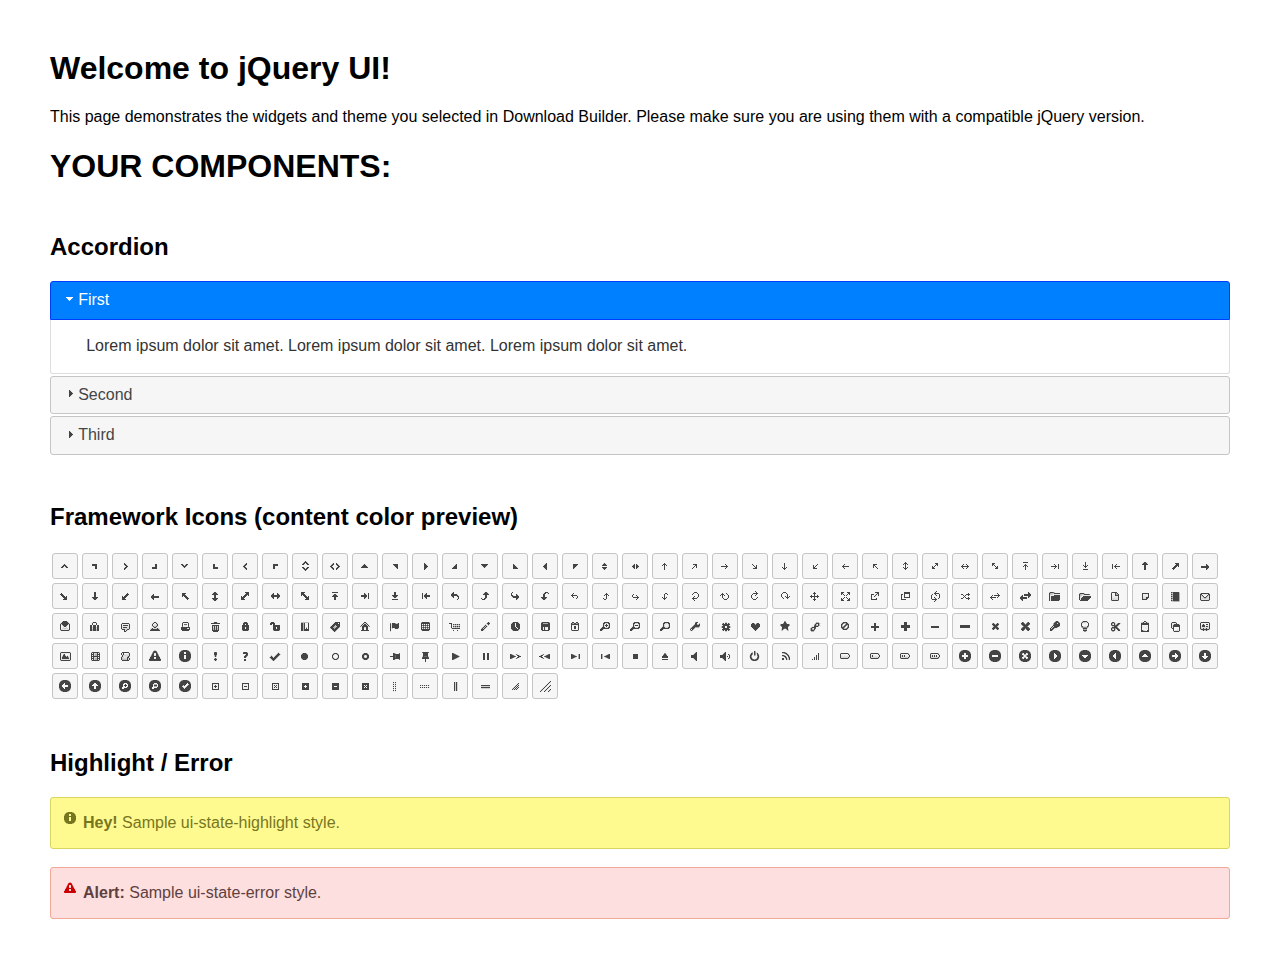
<file: jquery-ui-1.12.1.custom/index.html>
<!doctype html>
<html lang="us">
<head>
	<meta charset="utf-8">
	<title>jQuery UI Example Page</title>
	<link href="jquery-ui.css" rel="stylesheet">
	<style>
	body{
		font-family: "Trebuchet MS", sans-serif;
		margin: 50px;
	}
	.demoHeaders {
		margin-top: 2em;
	}
	#dialog-link {
		padding: .4em 1em .4em 20px;
		text-decoration: none;
		position: relative;
	}
	#dialog-link span.ui-icon {
		margin: 0 5px 0 0;
		position: absolute;
		left: .2em;
		top: 50%;
		margin-top: -8px;
	}
	#icons {
		margin: 0;
		padding: 0;
	}
	#icons li {
		margin: 2px;
		position: relative;
		padding: 4px 0;
		cursor: pointer;
		float: left;
		list-style: none;
	}
	#icons span.ui-icon {
		float: left;
		margin: 0 4px;
	}
	.fakewindowcontain .ui-widget-overlay {
		position: absolute;
	}
	select {
		width: 200px;
	}
	</style>
</head>
<body>

<h1>Welcome to jQuery UI!</h1>

<div class="ui-widget">
	<p>This page demonstrates the widgets and theme you selected in Download Builder. Please make sure you are using them with a compatible jQuery version.</p>
</div>

<h1>YOUR COMPONENTS:</h1>


<!-- Accordion -->
<h2 class="demoHeaders">Accordion</h2>
<div id="accordion">
	<h3>First</h3>
	<div>Lorem ipsum dolor sit amet. Lorem ipsum dolor sit amet. Lorem ipsum dolor sit amet.</div>
	<h3>Second</h3>
	<div>Phasellus mattis tincidunt nibh.</div>
	<h3>Third</h3>
	<div>Nam dui erat, auctor a, dignissim quis.</div>
</div>















<h2 class="demoHeaders">Framework Icons (content color preview)</h2>
<ul id="icons" class="ui-widget ui-helper-clearfix">
	<li class="ui-state-default ui-corner-all" title=".ui-icon-caret-1-n"><span class="ui-icon ui-icon-caret-1-n"></span></li>
	<li class="ui-state-default ui-corner-all" title=".ui-icon-caret-1-ne"><span class="ui-icon ui-icon-caret-1-ne"></span></li>
	<li class="ui-state-default ui-corner-all" title=".ui-icon-caret-1-e"><span class="ui-icon ui-icon-caret-1-e"></span></li>
	<li class="ui-state-default ui-corner-all" title=".ui-icon-caret-1-se"><span class="ui-icon ui-icon-caret-1-se"></span></li>
	<li class="ui-state-default ui-corner-all" title=".ui-icon-caret-1-s"><span class="ui-icon ui-icon-caret-1-s"></span></li>
	<li class="ui-state-default ui-corner-all" title=".ui-icon-caret-1-sw"><span class="ui-icon ui-icon-caret-1-sw"></span></li>
	<li class="ui-state-default ui-corner-all" title=".ui-icon-caret-1-w"><span class="ui-icon ui-icon-caret-1-w"></span></li>
	<li class="ui-state-default ui-corner-all" title=".ui-icon-caret-1-nw"><span class="ui-icon ui-icon-caret-1-nw"></span></li>
	<li class="ui-state-default ui-corner-all" title=".ui-icon-caret-2-n-s"><span class="ui-icon ui-icon-caret-2-n-s"></span></li>
	<li class="ui-state-default ui-corner-all" title=".ui-icon-caret-2-e-w"><span class="ui-icon ui-icon-caret-2-e-w"></span></li>
	<li class="ui-state-default ui-corner-all" title=".ui-icon-triangle-1-n"><span class="ui-icon ui-icon-triangle-1-n"></span></li>
	<li class="ui-state-default ui-corner-all" title=".ui-icon-triangle-1-ne"><span class="ui-icon ui-icon-triangle-1-ne"></span></li>
	<li class="ui-state-default ui-corner-all" title=".ui-icon-triangle-1-e"><span class="ui-icon ui-icon-triangle-1-e"></span></li>
	<li class="ui-state-default ui-corner-all" title=".ui-icon-triangle-1-se"><span class="ui-icon ui-icon-triangle-1-se"></span></li>
	<li class="ui-state-default ui-corner-all" title=".ui-icon-triangle-1-s"><span class="ui-icon ui-icon-triangle-1-s"></span></li>
	<li class="ui-state-default ui-corner-all" title=".ui-icon-triangle-1-sw"><span class="ui-icon ui-icon-triangle-1-sw"></span></li>
	<li class="ui-state-default ui-corner-all" title=".ui-icon-triangle-1-w"><span class="ui-icon ui-icon-triangle-1-w"></span></li>
	<li class="ui-state-default ui-corner-all" title=".ui-icon-triangle-1-nw"><span class="ui-icon ui-icon-triangle-1-nw"></span></li>
	<li class="ui-state-default ui-corner-all" title=".ui-icon-triangle-2-n-s"><span class="ui-icon ui-icon-triangle-2-n-s"></span></li>
	<li class="ui-state-default ui-corner-all" title=".ui-icon-triangle-2-e-w"><span class="ui-icon ui-icon-triangle-2-e-w"></span></li>
	<li class="ui-state-default ui-corner-all" title=".ui-icon-arrow-1-n"><span class="ui-icon ui-icon-arrow-1-n"></span></li>
	<li class="ui-state-default ui-corner-all" title=".ui-icon-arrow-1-ne"><span class="ui-icon ui-icon-arrow-1-ne"></span></li>
	<li class="ui-state-default ui-corner-all" title=".ui-icon-arrow-1-e"><span class="ui-icon ui-icon-arrow-1-e"></span></li>
	<li class="ui-state-default ui-corner-all" title=".ui-icon-arrow-1-se"><span class="ui-icon ui-icon-arrow-1-se"></span></li>
	<li class="ui-state-default ui-corner-all" title=".ui-icon-arrow-1-s"><span class="ui-icon ui-icon-arrow-1-s"></span></li>
	<li class="ui-state-default ui-corner-all" title=".ui-icon-arrow-1-sw"><span class="ui-icon ui-icon-arrow-1-sw"></span></li>
	<li class="ui-state-default ui-corner-all" title=".ui-icon-arrow-1-w"><span class="ui-icon ui-icon-arrow-1-w"></span></li>
	<li class="ui-state-default ui-corner-all" title=".ui-icon-arrow-1-nw"><span class="ui-icon ui-icon-arrow-1-nw"></span></li>
	<li class="ui-state-default ui-corner-all" title=".ui-icon-arrow-2-n-s"><span class="ui-icon ui-icon-arrow-2-n-s"></span></li>
	<li class="ui-state-default ui-corner-all" title=".ui-icon-arrow-2-ne-sw"><span class="ui-icon ui-icon-arrow-2-ne-sw"></span></li>
	<li class="ui-state-default ui-corner-all" title=".ui-icon-arrow-2-e-w"><span class="ui-icon ui-icon-arrow-2-e-w"></span></li>
	<li class="ui-state-default ui-corner-all" title=".ui-icon-arrow-2-se-nw"><span class="ui-icon ui-icon-arrow-2-se-nw"></span></li>
	<li class="ui-state-default ui-corner-all" title=".ui-icon-arrowstop-1-n"><span class="ui-icon ui-icon-arrowstop-1-n"></span></li>
	<li class="ui-state-default ui-corner-all" title=".ui-icon-arrowstop-1-e"><span class="ui-icon ui-icon-arrowstop-1-e"></span></li>
	<li class="ui-state-default ui-corner-all" title=".ui-icon-arrowstop-1-s"><span class="ui-icon ui-icon-arrowstop-1-s"></span></li>
	<li class="ui-state-default ui-corner-all" title=".ui-icon-arrowstop-1-w"><span class="ui-icon ui-icon-arrowstop-1-w"></span></li>
	<li class="ui-state-default ui-corner-all" title=".ui-icon-arrowthick-1-n"><span class="ui-icon ui-icon-arrowthick-1-n"></span></li>
	<li class="ui-state-default ui-corner-all" title=".ui-icon-arrowthick-1-ne"><span class="ui-icon ui-icon-arrowthick-1-ne"></span></li>
	<li class="ui-state-default ui-corner-all" title=".ui-icon-arrowthick-1-e"><span class="ui-icon ui-icon-arrowthick-1-e"></span></li>
	<li class="ui-state-default ui-corner-all" title=".ui-icon-arrowthick-1-se"><span class="ui-icon ui-icon-arrowthick-1-se"></span></li>
	<li class="ui-state-default ui-corner-all" title=".ui-icon-arrowthick-1-s"><span class="ui-icon ui-icon-arrowthick-1-s"></span></li>
	<li class="ui-state-default ui-corner-all" title=".ui-icon-arrowthick-1-sw"><span class="ui-icon ui-icon-arrowthick-1-sw"></span></li>
	<li class="ui-state-default ui-corner-all" title=".ui-icon-arrowthick-1-w"><span class="ui-icon ui-icon-arrowthick-1-w"></span></li>
	<li class="ui-state-default ui-corner-all" title=".ui-icon-arrowthick-1-nw"><span class="ui-icon ui-icon-arrowthick-1-nw"></span></li>
	<li class="ui-state-default ui-corner-all" title=".ui-icon-arrowthick-2-n-s"><span class="ui-icon ui-icon-arrowthick-2-n-s"></span></li>
	<li class="ui-state-default ui-corner-all" title=".ui-icon-arrowthick-2-ne-sw"><span class="ui-icon ui-icon-arrowthick-2-ne-sw"></span></li>
	<li class="ui-state-default ui-corner-all" title=".ui-icon-arrowthick-2-e-w"><span class="ui-icon ui-icon-arrowthick-2-e-w"></span></li>
	<li class="ui-state-default ui-corner-all" title=".ui-icon-arrowthick-2-se-nw"><span class="ui-icon ui-icon-arrowthick-2-se-nw"></span></li>
	<li class="ui-state-default ui-corner-all" title=".ui-icon-arrowthickstop-1-n"><span class="ui-icon ui-icon-arrowthickstop-1-n"></span></li>
	<li class="ui-state-default ui-corner-all" title=".ui-icon-arrowthickstop-1-e"><span class="ui-icon ui-icon-arrowthickstop-1-e"></span></li>
	<li class="ui-state-default ui-corner-all" title=".ui-icon-arrowthickstop-1-s"><span class="ui-icon ui-icon-arrowthickstop-1-s"></span></li>
	<li class="ui-state-default ui-corner-all" title=".ui-icon-arrowthickstop-1-w"><span class="ui-icon ui-icon-arrowthickstop-1-w"></span></li>
	<li class="ui-state-default ui-corner-all" title=".ui-icon-arrowreturnthick-1-w"><span class="ui-icon ui-icon-arrowreturnthick-1-w"></span></li>
	<li class="ui-state-default ui-corner-all" title=".ui-icon-arrowreturnthick-1-n"><span class="ui-icon ui-icon-arrowreturnthick-1-n"></span></li>
	<li class="ui-state-default ui-corner-all" title=".ui-icon-arrowreturnthick-1-e"><span class="ui-icon ui-icon-arrowreturnthick-1-e"></span></li>
	<li class="ui-state-default ui-corner-all" title=".ui-icon-arrowreturnthick-1-s"><span class="ui-icon ui-icon-arrowreturnthick-1-s"></span></li>
	<li class="ui-state-default ui-corner-all" title=".ui-icon-arrowreturn-1-w"><span class="ui-icon ui-icon-arrowreturn-1-w"></span></li>
	<li class="ui-state-default ui-corner-all" title=".ui-icon-arrowreturn-1-n"><span class="ui-icon ui-icon-arrowreturn-1-n"></span></li>
	<li class="ui-state-default ui-corner-all" title=".ui-icon-arrowreturn-1-e"><span class="ui-icon ui-icon-arrowreturn-1-e"></span></li>
	<li class="ui-state-default ui-corner-all" title=".ui-icon-arrowreturn-1-s"><span class="ui-icon ui-icon-arrowreturn-1-s"></span></li>
	<li class="ui-state-default ui-corner-all" title=".ui-icon-arrowrefresh-1-w"><span class="ui-icon ui-icon-arrowrefresh-1-w"></span></li>
	<li class="ui-state-default ui-corner-all" title=".ui-icon-arrowrefresh-1-n"><span class="ui-icon ui-icon-arrowrefresh-1-n"></span></li>
	<li class="ui-state-default ui-corner-all" title=".ui-icon-arrowrefresh-1-e"><span class="ui-icon ui-icon-arrowrefresh-1-e"></span></li>
	<li class="ui-state-default ui-corner-all" title=".ui-icon-arrowrefresh-1-s"><span class="ui-icon ui-icon-arrowrefresh-1-s"></span></li>
	<li class="ui-state-default ui-corner-all" title=".ui-icon-arrow-4"><span class="ui-icon ui-icon-arrow-4"></span></li>
	<li class="ui-state-default ui-corner-all" title=".ui-icon-arrow-4-diag"><span class="ui-icon ui-icon-arrow-4-diag"></span></li>
	<li class="ui-state-default ui-corner-all" title=".ui-icon-extlink"><span class="ui-icon ui-icon-extlink"></span></li>
	<li class="ui-state-default ui-corner-all" title=".ui-icon-newwin"><span class="ui-icon ui-icon-newwin"></span></li>
	<li class="ui-state-default ui-corner-all" title=".ui-icon-refresh"><span class="ui-icon ui-icon-refresh"></span></li>
	<li class="ui-state-default ui-corner-all" title=".ui-icon-shuffle"><span class="ui-icon ui-icon-shuffle"></span></li>
	<li class="ui-state-default ui-corner-all" title=".ui-icon-transfer-e-w"><span class="ui-icon ui-icon-transfer-e-w"></span></li>
	<li class="ui-state-default ui-corner-all" title=".ui-icon-transferthick-e-w"><span class="ui-icon ui-icon-transferthick-e-w"></span></li>
	<li class="ui-state-default ui-corner-all" title=".ui-icon-folder-collapsed"><span class="ui-icon ui-icon-folder-collapsed"></span></li>
	<li class="ui-state-default ui-corner-all" title=".ui-icon-folder-open"><span class="ui-icon ui-icon-folder-open"></span></li>
	<li class="ui-state-default ui-corner-all" title=".ui-icon-document"><span class="ui-icon ui-icon-document"></span></li>
	<li class="ui-state-default ui-corner-all" title=".ui-icon-document-b"><span class="ui-icon ui-icon-document-b"></span></li>
	<li class="ui-state-default ui-corner-all" title=".ui-icon-note"><span class="ui-icon ui-icon-note"></span></li>
	<li class="ui-state-default ui-corner-all" title=".ui-icon-mail-closed"><span class="ui-icon ui-icon-mail-closed"></span></li>
	<li class="ui-state-default ui-corner-all" title=".ui-icon-mail-open"><span class="ui-icon ui-icon-mail-open"></span></li>
	<li class="ui-state-default ui-corner-all" title=".ui-icon-suitcase"><span class="ui-icon ui-icon-suitcase"></span></li>
	<li class="ui-state-default ui-corner-all" title=".ui-icon-comment"><span class="ui-icon ui-icon-comment"></span></li>
	<li class="ui-state-default ui-corner-all" title=".ui-icon-person"><span class="ui-icon ui-icon-person"></span></li>
	<li class="ui-state-default ui-corner-all" title=".ui-icon-print"><span class="ui-icon ui-icon-print"></span></li>
	<li class="ui-state-default ui-corner-all" title=".ui-icon-trash"><span class="ui-icon ui-icon-trash"></span></li>
	<li class="ui-state-default ui-corner-all" title=".ui-icon-locked"><span class="ui-icon ui-icon-locked"></span></li>
	<li class="ui-state-default ui-corner-all" title=".ui-icon-unlocked"><span class="ui-icon ui-icon-unlocked"></span></li>
	<li class="ui-state-default ui-corner-all" title=".ui-icon-bookmark"><span class="ui-icon ui-icon-bookmark"></span></li>
	<li class="ui-state-default ui-corner-all" title=".ui-icon-tag"><span class="ui-icon ui-icon-tag"></span></li>
	<li class="ui-state-default ui-corner-all" title=".ui-icon-home"><span class="ui-icon ui-icon-home"></span></li>
	<li class="ui-state-default ui-corner-all" title=".ui-icon-flag"><span class="ui-icon ui-icon-flag"></span></li>
	<li class="ui-state-default ui-corner-all" title=".ui-icon-calculator"><span class="ui-icon ui-icon-calculator"></span></li>
	<li class="ui-state-default ui-corner-all" title=".ui-icon-cart"><span class="ui-icon ui-icon-cart"></span></li>
	<li class="ui-state-default ui-corner-all" title=".ui-icon-pencil"><span class="ui-icon ui-icon-pencil"></span></li>
	<li class="ui-state-default ui-corner-all" title=".ui-icon-clock"><span class="ui-icon ui-icon-clock"></span></li>
	<li class="ui-state-default ui-corner-all" title=".ui-icon-disk"><span class="ui-icon ui-icon-disk"></span></li>
	<li class="ui-state-default ui-corner-all" title=".ui-icon-calendar"><span class="ui-icon ui-icon-calendar"></span></li>
	<li class="ui-state-default ui-corner-all" title=".ui-icon-zoomin"><span class="ui-icon ui-icon-zoomin"></span></li>
	<li class="ui-state-default ui-corner-all" title=".ui-icon-zoomout"><span class="ui-icon ui-icon-zoomout"></span></li>
	<li class="ui-state-default ui-corner-all" title=".ui-icon-search"><span class="ui-icon ui-icon-search"></span></li>
	<li class="ui-state-default ui-corner-all" title=".ui-icon-wrench"><span class="ui-icon ui-icon-wrench"></span></li>
	<li class="ui-state-default ui-corner-all" title=".ui-icon-gear"><span class="ui-icon ui-icon-gear"></span></li>
	<li class="ui-state-default ui-corner-all" title=".ui-icon-heart"><span class="ui-icon ui-icon-heart"></span></li>
	<li class="ui-state-default ui-corner-all" title=".ui-icon-star"><span class="ui-icon ui-icon-star"></span></li>
	<li class="ui-state-default ui-corner-all" title=".ui-icon-link"><span class="ui-icon ui-icon-link"></span></li>
	<li class="ui-state-default ui-corner-all" title=".ui-icon-cancel"><span class="ui-icon ui-icon-cancel"></span></li>
	<li class="ui-state-default ui-corner-all" title=".ui-icon-plus"><span class="ui-icon ui-icon-plus"></span></li>
	<li class="ui-state-default ui-corner-all" title=".ui-icon-plusthick"><span class="ui-icon ui-icon-plusthick"></span></li>
	<li class="ui-state-default ui-corner-all" title=".ui-icon-minus"><span class="ui-icon ui-icon-minus"></span></li>
	<li class="ui-state-default ui-corner-all" title=".ui-icon-minusthick"><span class="ui-icon ui-icon-minusthick"></span></li>
	<li class="ui-state-default ui-corner-all" title=".ui-icon-close"><span class="ui-icon ui-icon-close"></span></li>
	<li class="ui-state-default ui-corner-all" title=".ui-icon-closethick"><span class="ui-icon ui-icon-closethick"></span></li>
	<li class="ui-state-default ui-corner-all" title=".ui-icon-key"><span class="ui-icon ui-icon-key"></span></li>
	<li class="ui-state-default ui-corner-all" title=".ui-icon-lightbulb"><span class="ui-icon ui-icon-lightbulb"></span></li>
	<li class="ui-state-default ui-corner-all" title=".ui-icon-scissors"><span class="ui-icon ui-icon-scissors"></span></li>
	<li class="ui-state-default ui-corner-all" title=".ui-icon-clipboard"><span class="ui-icon ui-icon-clipboard"></span></li>
	<li class="ui-state-default ui-corner-all" title=".ui-icon-copy"><span class="ui-icon ui-icon-copy"></span></li>
	<li class="ui-state-default ui-corner-all" title=".ui-icon-contact"><span class="ui-icon ui-icon-contact"></span></li>
	<li class="ui-state-default ui-corner-all" title=".ui-icon-image"><span class="ui-icon ui-icon-image"></span></li>
	<li class="ui-state-default ui-corner-all" title=".ui-icon-video"><span class="ui-icon ui-icon-video"></span></li>
	<li class="ui-state-default ui-corner-all" title=".ui-icon-script"><span class="ui-icon ui-icon-script"></span></li>
	<li class="ui-state-default ui-corner-all" title=".ui-icon-alert"><span class="ui-icon ui-icon-alert"></span></li>
	<li class="ui-state-default ui-corner-all" title=".ui-icon-info"><span class="ui-icon ui-icon-info"></span></li>
	<li class="ui-state-default ui-corner-all" title=".ui-icon-notice"><span class="ui-icon ui-icon-notice"></span></li>
	<li class="ui-state-default ui-corner-all" title=".ui-icon-help"><span class="ui-icon ui-icon-help"></span></li>
	<li class="ui-state-default ui-corner-all" title=".ui-icon-check"><span class="ui-icon ui-icon-check"></span></li>
	<li class="ui-state-default ui-corner-all" title=".ui-icon-bullet"><span class="ui-icon ui-icon-bullet"></span></li>
	<li class="ui-state-default ui-corner-all" title=".ui-icon-radio-off"><span class="ui-icon ui-icon-radio-off"></span></li>
	<li class="ui-state-default ui-corner-all" title=".ui-icon-radio-on"><span class="ui-icon ui-icon-radio-on"></span></li>
	<li class="ui-state-default ui-corner-all" title=".ui-icon-pin-w"><span class="ui-icon ui-icon-pin-w"></span></li>
	<li class="ui-state-default ui-corner-all" title=".ui-icon-pin-s"><span class="ui-icon ui-icon-pin-s"></span></li>
	<li class="ui-state-default ui-corner-all" title=".ui-icon-play"><span class="ui-icon ui-icon-play"></span></li>
	<li class="ui-state-default ui-corner-all" title=".ui-icon-pause"><span class="ui-icon ui-icon-pause"></span></li>
	<li class="ui-state-default ui-corner-all" title=".ui-icon-seek-next"><span class="ui-icon ui-icon-seek-next"></span></li>
	<li class="ui-state-default ui-corner-all" title=".ui-icon-seek-prev"><span class="ui-icon ui-icon-seek-prev"></span></li>
	<li class="ui-state-default ui-corner-all" title=".ui-icon-seek-end"><span class="ui-icon ui-icon-seek-end"></span></li>
	<li class="ui-state-default ui-corner-all" title=".ui-icon-seek-first"><span class="ui-icon ui-icon-seek-first"></span></li>
	<li class="ui-state-default ui-corner-all" title=".ui-icon-stop"><span class="ui-icon ui-icon-stop"></span></li>
	<li class="ui-state-default ui-corner-all" title=".ui-icon-eject"><span class="ui-icon ui-icon-eject"></span></li>
	<li class="ui-state-default ui-corner-all" title=".ui-icon-volume-off"><span class="ui-icon ui-icon-volume-off"></span></li>
	<li class="ui-state-default ui-corner-all" title=".ui-icon-volume-on"><span class="ui-icon ui-icon-volume-on"></span></li>
	<li class="ui-state-default ui-corner-all" title=".ui-icon-power"><span class="ui-icon ui-icon-power"></span></li>
	<li class="ui-state-default ui-corner-all" title=".ui-icon-signal-diag"><span class="ui-icon ui-icon-signal-diag"></span></li>
	<li class="ui-state-default ui-corner-all" title=".ui-icon-signal"><span class="ui-icon ui-icon-signal"></span></li>
	<li class="ui-state-default ui-corner-all" title=".ui-icon-battery-0"><span class="ui-icon ui-icon-battery-0"></span></li>
	<li class="ui-state-default ui-corner-all" title=".ui-icon-battery-1"><span class="ui-icon ui-icon-battery-1"></span></li>
	<li class="ui-state-default ui-corner-all" title=".ui-icon-battery-2"><span class="ui-icon ui-icon-battery-2"></span></li>
	<li class="ui-state-default ui-corner-all" title=".ui-icon-battery-3"><span class="ui-icon ui-icon-battery-3"></span></li>
	<li class="ui-state-default ui-corner-all" title=".ui-icon-circle-plus"><span class="ui-icon ui-icon-circle-plus"></span></li>
	<li class="ui-state-default ui-corner-all" title=".ui-icon-circle-minus"><span class="ui-icon ui-icon-circle-minus"></span></li>
	<li class="ui-state-default ui-corner-all" title=".ui-icon-circle-close"><span class="ui-icon ui-icon-circle-close"></span></li>
	<li class="ui-state-default ui-corner-all" title=".ui-icon-circle-triangle-e"><span class="ui-icon ui-icon-circle-triangle-e"></span></li>
	<li class="ui-state-default ui-corner-all" title=".ui-icon-circle-triangle-s"><span class="ui-icon ui-icon-circle-triangle-s"></span></li>
	<li class="ui-state-default ui-corner-all" title=".ui-icon-circle-triangle-w"><span class="ui-icon ui-icon-circle-triangle-w"></span></li>
	<li class="ui-state-default ui-corner-all" title=".ui-icon-circle-triangle-n"><span class="ui-icon ui-icon-circle-triangle-n"></span></li>
	<li class="ui-state-default ui-corner-all" title=".ui-icon-circle-arrow-e"><span class="ui-icon ui-icon-circle-arrow-e"></span></li>
	<li class="ui-state-default ui-corner-all" title=".ui-icon-circle-arrow-s"><span class="ui-icon ui-icon-circle-arrow-s"></span></li>
	<li class="ui-state-default ui-corner-all" title=".ui-icon-circle-arrow-w"><span class="ui-icon ui-icon-circle-arrow-w"></span></li>
	<li class="ui-state-default ui-corner-all" title=".ui-icon-circle-arrow-n"><span class="ui-icon ui-icon-circle-arrow-n"></span></li>
	<li class="ui-state-default ui-corner-all" title=".ui-icon-circle-zoomin"><span class="ui-icon ui-icon-circle-zoomin"></span></li>
	<li class="ui-state-default ui-corner-all" title=".ui-icon-circle-zoomout"><span class="ui-icon ui-icon-circle-zoomout"></span></li>
	<li class="ui-state-default ui-corner-all" title=".ui-icon-circle-check"><span class="ui-icon ui-icon-circle-check"></span></li>
	<li class="ui-state-default ui-corner-all" title=".ui-icon-circlesmall-plus"><span class="ui-icon ui-icon-circlesmall-plus"></span></li>
	<li class="ui-state-default ui-corner-all" title=".ui-icon-circlesmall-minus"><span class="ui-icon ui-icon-circlesmall-minus"></span></li>
	<li class="ui-state-default ui-corner-all" title=".ui-icon-circlesmall-close"><span class="ui-icon ui-icon-circlesmall-close"></span></li>
	<li class="ui-state-default ui-corner-all" title=".ui-icon-squaresmall-plus"><span class="ui-icon ui-icon-squaresmall-plus"></span></li>
	<li class="ui-state-default ui-corner-all" title=".ui-icon-squaresmall-minus"><span class="ui-icon ui-icon-squaresmall-minus"></span></li>
	<li class="ui-state-default ui-corner-all" title=".ui-icon-squaresmall-close"><span class="ui-icon ui-icon-squaresmall-close"></span></li>
	<li class="ui-state-default ui-corner-all" title=".ui-icon-grip-dotted-vertical"><span class="ui-icon ui-icon-grip-dotted-vertical"></span></li>
	<li class="ui-state-default ui-corner-all" title=".ui-icon-grip-dotted-horizontal"><span class="ui-icon ui-icon-grip-dotted-horizontal"></span></li>
	<li class="ui-state-default ui-corner-all" title=".ui-icon-grip-solid-vertical"><span class="ui-icon ui-icon-grip-solid-vertical"></span></li>
	<li class="ui-state-default ui-corner-all" title=".ui-icon-grip-solid-horizontal"><span class="ui-icon ui-icon-grip-solid-horizontal"></span></li>
	<li class="ui-state-default ui-corner-all" title=".ui-icon-gripsmall-diagonal-se"><span class="ui-icon ui-icon-gripsmall-diagonal-se"></span></li>
	<li class="ui-state-default ui-corner-all" title=".ui-icon-grip-diagonal-se"><span class="ui-icon ui-icon-grip-diagonal-se"></span></li>
</ul>















<!-- Highlight / Error -->
<h2 class="demoHeaders">Highlight / Error</h2>
<div class="ui-widget">
	<div class="ui-state-highlight ui-corner-all" style="margin-top: 20px; padding: 0 .7em;">
		<p><span class="ui-icon ui-icon-info" style="float: left; margin-right: .3em;"></span>
		<strong>Hey!</strong> Sample ui-state-highlight style.</p>
	</div>
</div>
<br>
<div class="ui-widget">
	<div class="ui-state-error ui-corner-all" style="padding: 0 .7em;">
		<p><span class="ui-icon ui-icon-alert" style="float: left; margin-right: .3em;"></span>
		<strong>Alert:</strong> Sample ui-state-error style.</p>
	</div>
</div>

<script src="external/jquery/jquery.js"></script>
<script src="jquery-ui.js"></script>
<script>

$( "#accordion" ).accordion();




























// Hover states on the static widgets
$( "#dialog-link, #icons li" ).hover(
	function() {
		$( this ).addClass( "ui-state-hover" );
	},
	function() {
		$( this ).removeClass( "ui-state-hover" );
	}
);
</script>
</body>
</html>
</file>
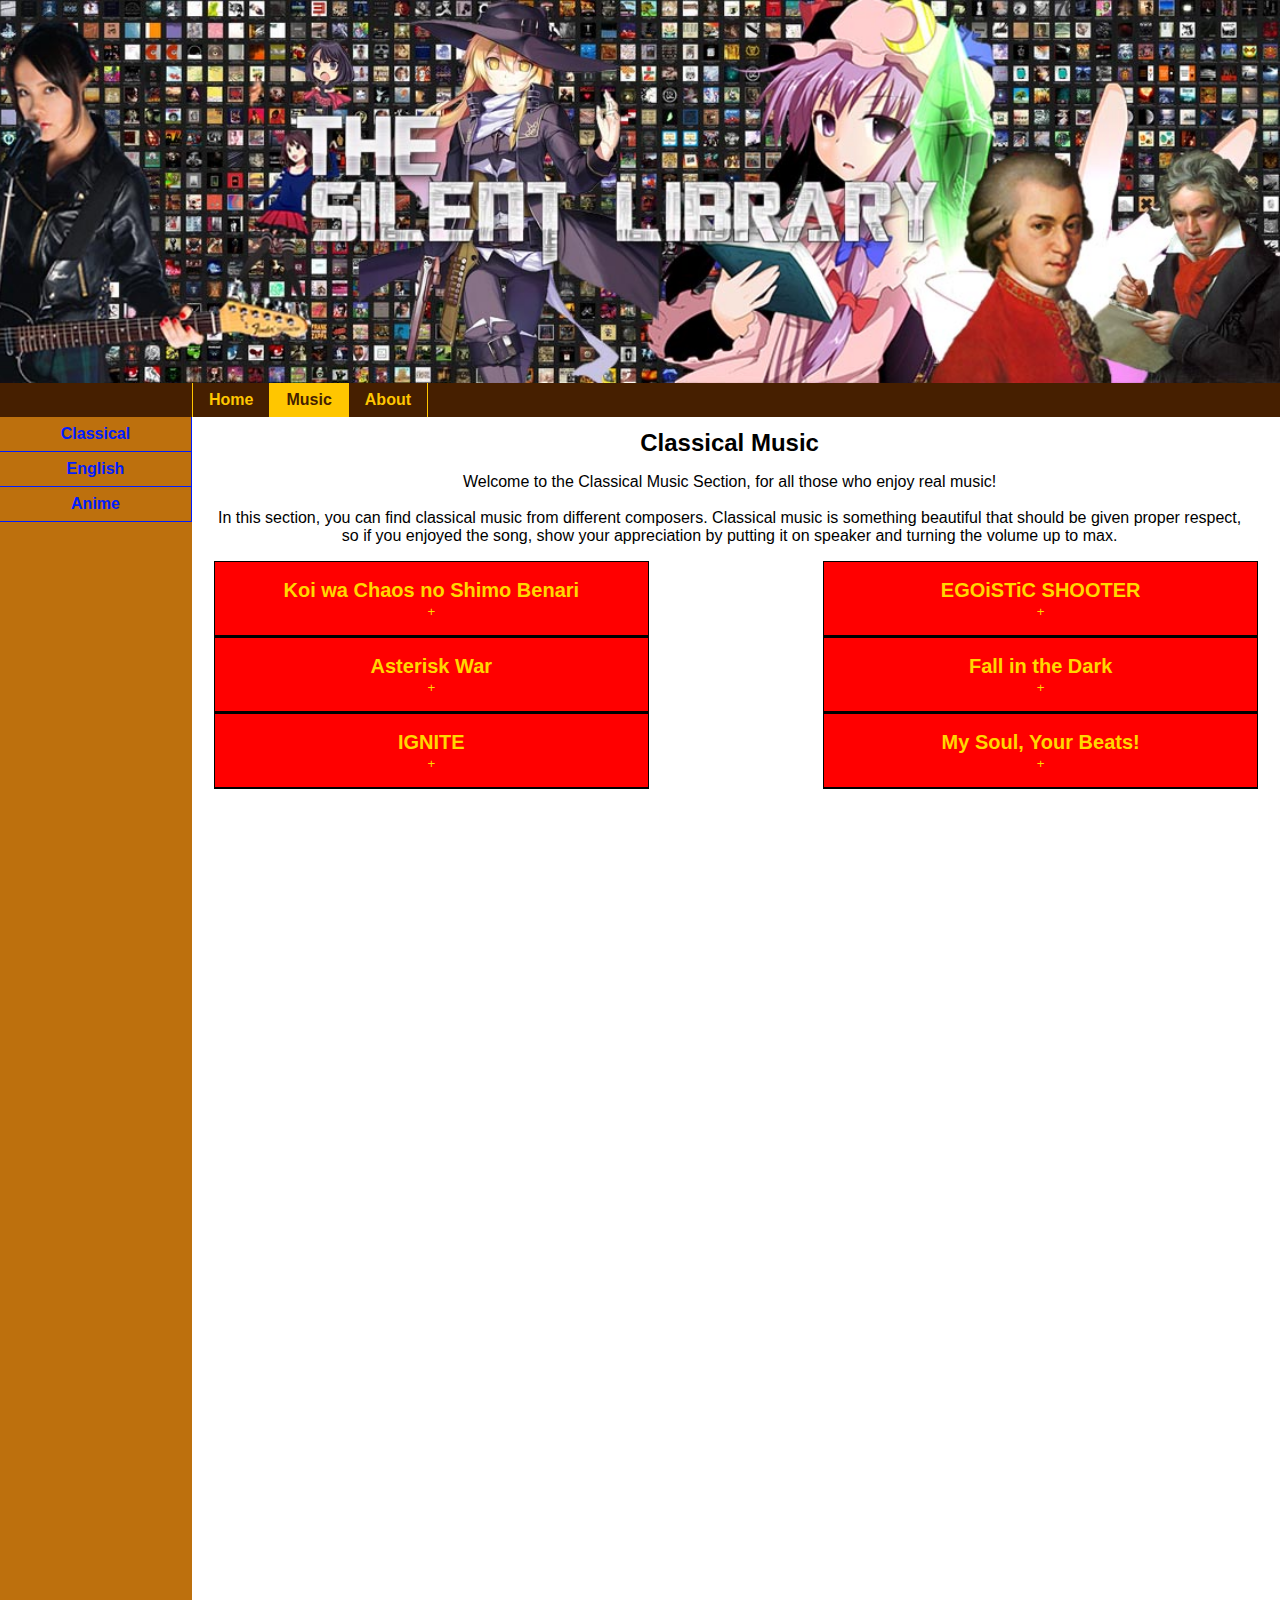
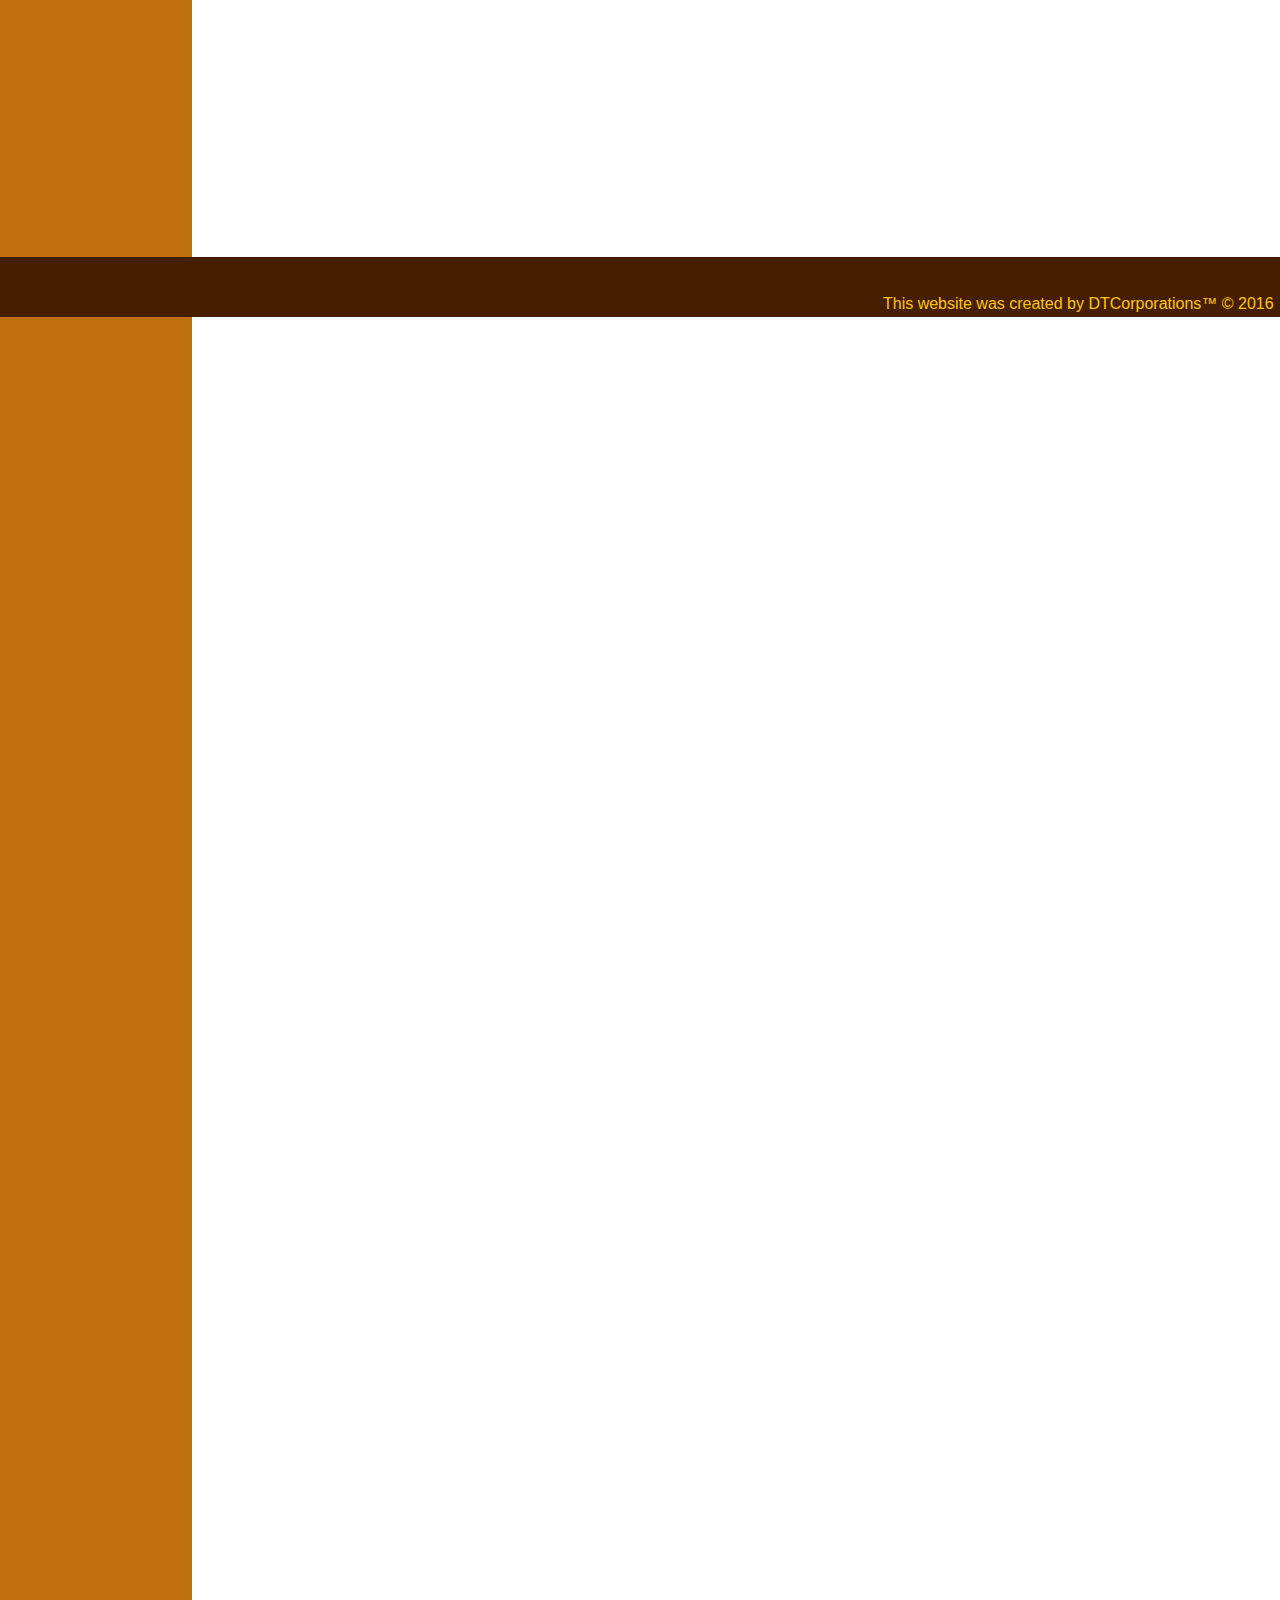
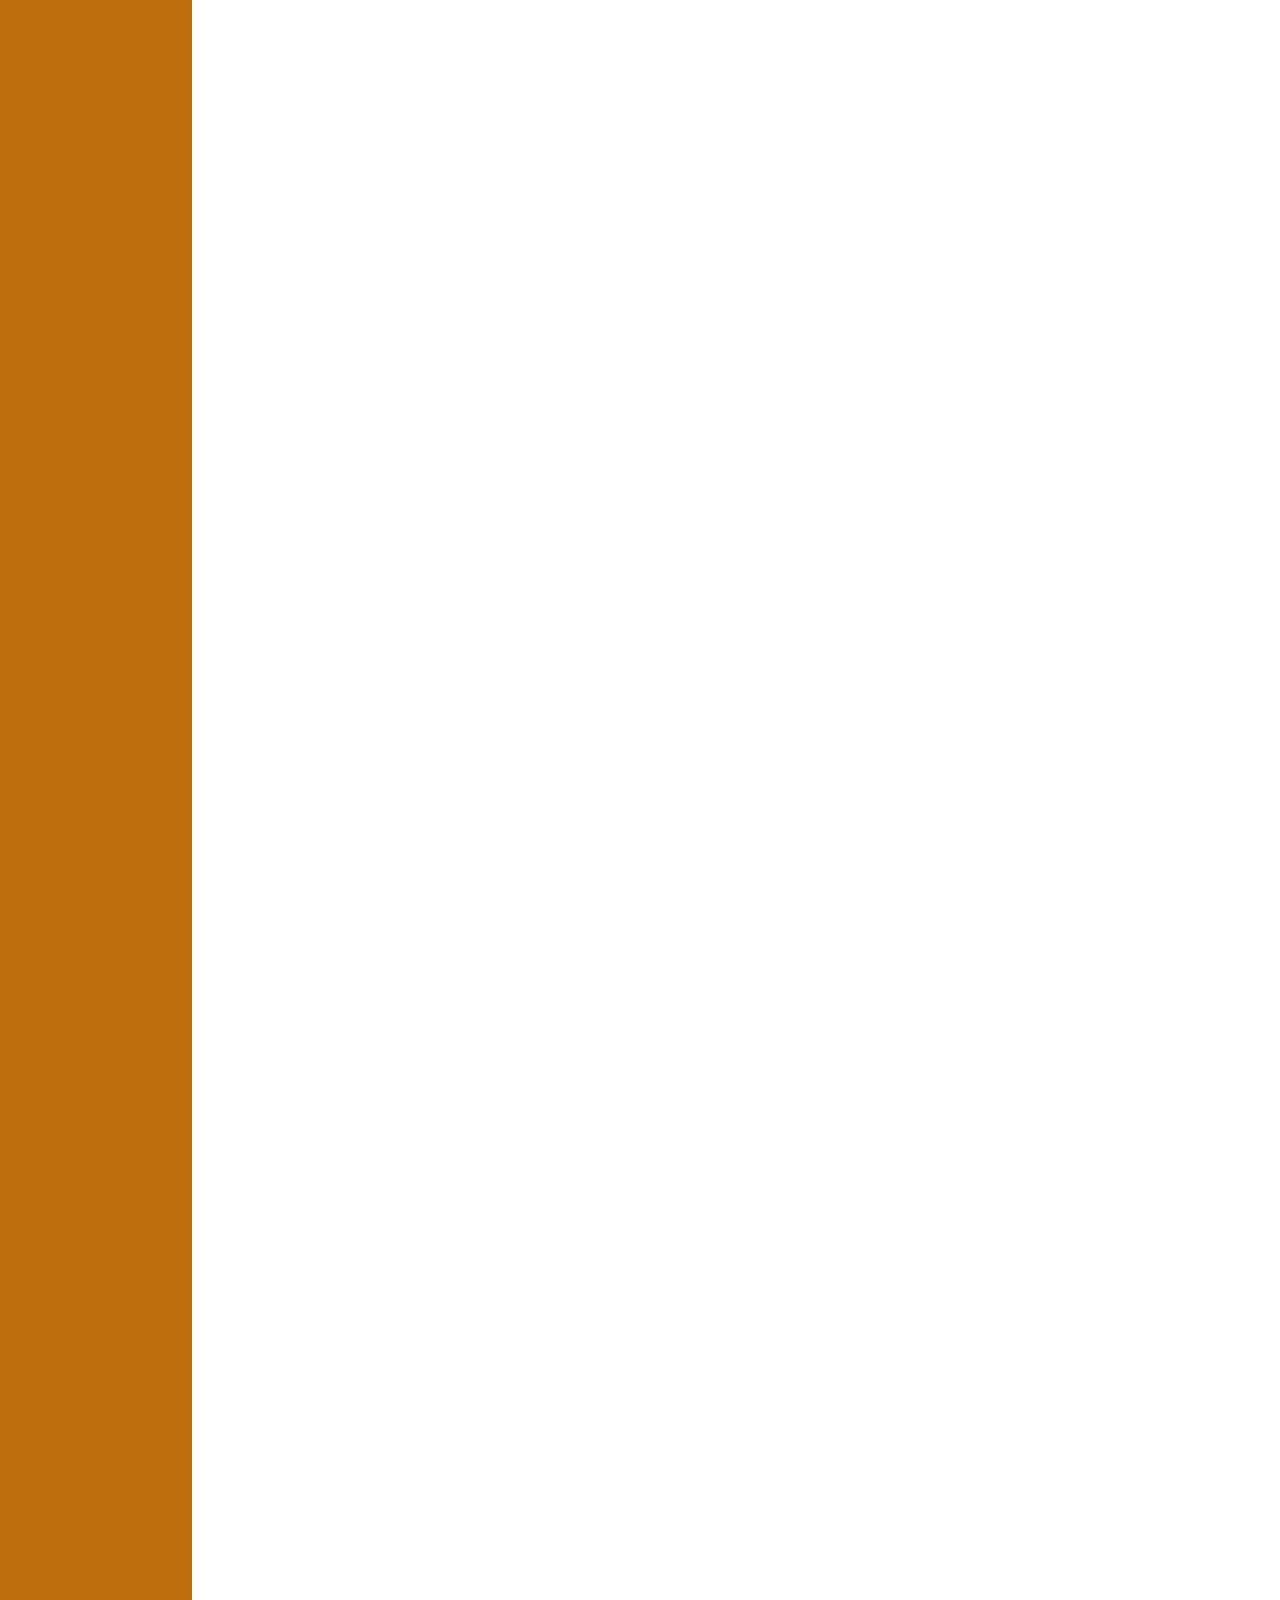
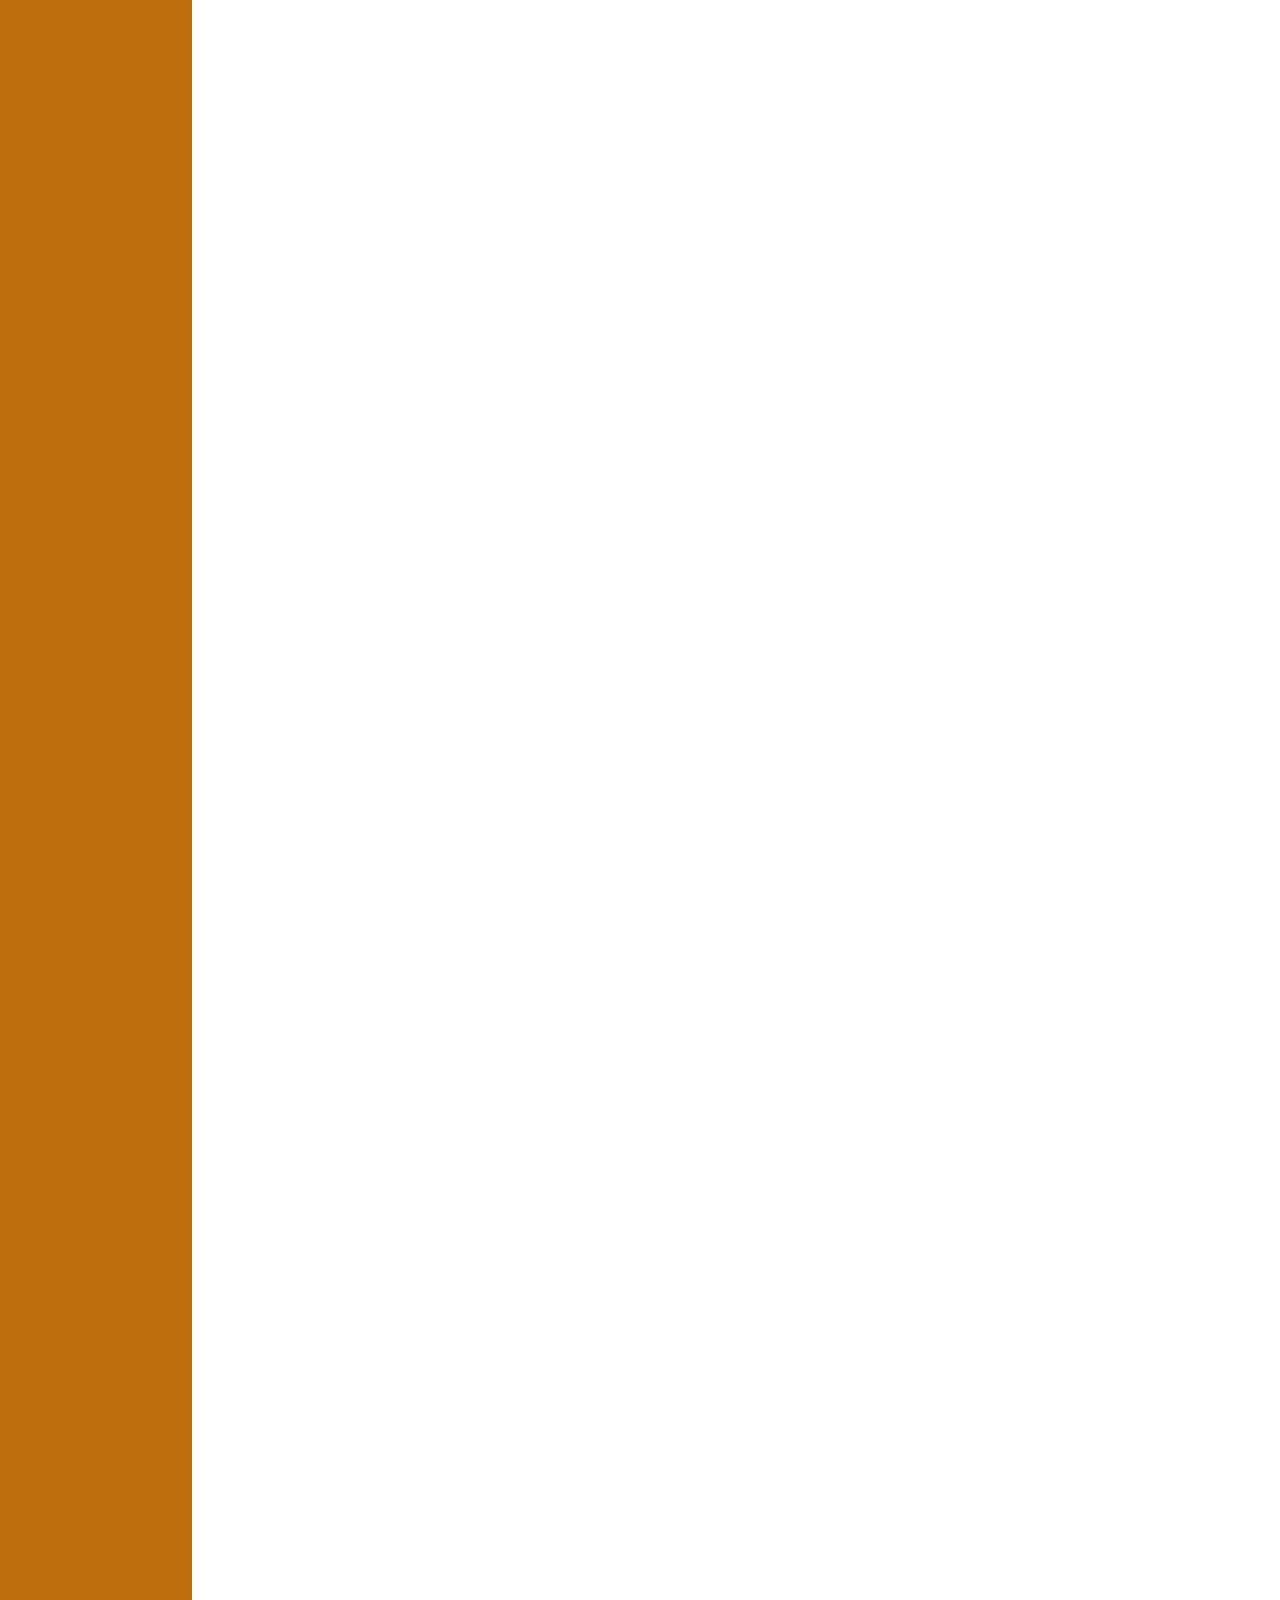
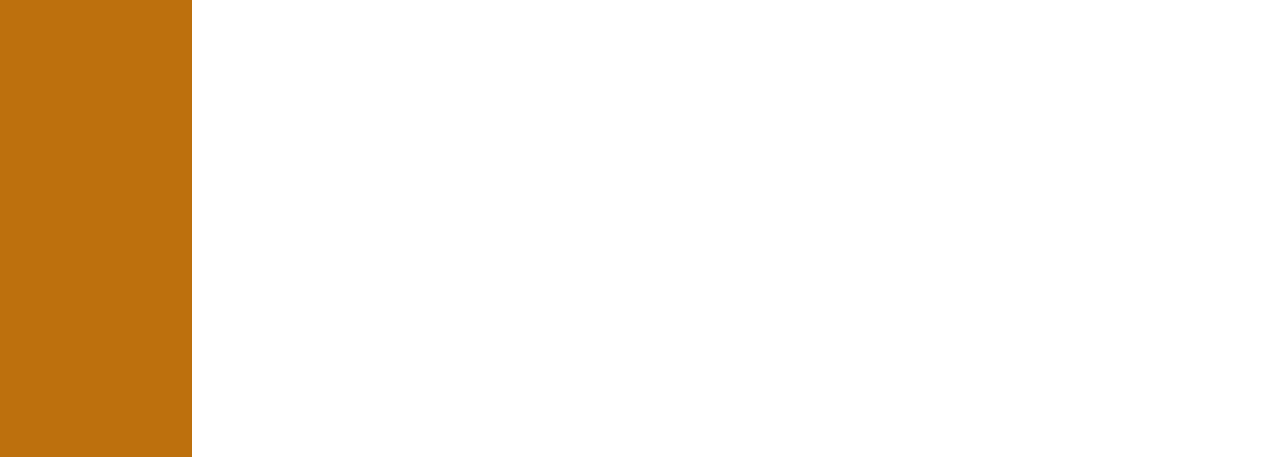
<file: anime.html>
<!doctype html>
<html lang="en">
	<head>
		<meta charset="utf-8">
		<meta name="viewport" content="width=device-width, initial-scale=1.0">
		<title>Silent Library - Classical</title>
		<script src="jquery-ui-1.12.1.custom/jquery-ui.min.js"></script>
		<link rel="icon" href="favicon.png" />
		<link rel="stylesheet" href="styles.css"/>
		<script src="https://ajax.googleapis.com/ajax/libs/jquery/3.1.1/jquery.min.js"></script>
	</head>
	
	<div id="container">
	<ul>
	<div id="slidebar">
		<a href="javascript:void(0)" id="closebtn" onClick="closeNav()">&times;</a>
		<dl>
			<a href="index.html"><dt>Home</dt></a>
			<a href="music.html"><dt>Music</dt></a>
				<a href="classical.html"><dd>Classical</dd></a>
				<a href="english.html"><dd>English</dd></a>
				<a href="anime.html"><dd>Anime</dd></a>
			<a href="about.html"><dt>About</dt></a>
		</dl>
	</div>
	<li id="mainbody">
	<body>
		<header>
			<img src="Final%20banner.jpg"  id="banner" alt="A Really Nice Looking Banner">
		</header>
		<nav id="topbar">
			<ul>
				<li><a href="index.html">Home</a></li>
				<li class="dropdown">
					<a class="dropbtn, active" href="music.html">Music</a>
					<article class="dropdown-content">
						<a href="#">Classical</a>
						<a href="english.html">English</a>
						<a href="anime.html">Anime</a>
					</article>
				</li>
				<li id="navabout"><a href="about.html">About</a></li>
			</ul>
		</nav>
		<aside>
			<ul id="sidebar">
				<li><a href="#">Classical</a></li>
				<li><a href="english.html">English</a></li>
				<li><a href="anime.html">Anime</a></li>
			</ul>
		</aside>
		<a href="#"><img alt="Up arrow" class="arrow" src="arrow.jpg"></a>
	  <section>
		<button id="pushmenu" onClick="openNav();">&#9776; Menu</button>
			<h2>Classical Music</h2>
			<p>Welcome to the Classical Music Section, for all those who enjoy real music! <br/> <br/>
			In this section, you can find classical music from different composers. Classical music is something beautiful that should be given proper respect, so if you enjoyed the song, show your appreciation by putting it on speaker and turning the volume up to max.</p>
		</section>
	<div class="allmusic">
		<div id="table1">
			<article class="music">
				<button class="musictitle">
					<h2>Koi wa Chaos no Shimo Benari</h2>
				</button>
				<div class="description">
				<p>Anime: Haiyore! Nyaruko-san W
				<br /><br />
				The name translates to: Love is the Servant of Chaos. This is a nonsensical piece that is fairly disturbing, which fits with the 'Lovecraftian mythos' basis for the anime. It is a song about the twisted love of an ancient Lovecraftian entity who has no understanding of human morals for a human person. The periods of quiet minor music help add to the sense of unease when listening to this song, which is a great contrast to the bright and loud tones of the chorus. The contrast builds on the nonsensical quality of this song and its lyrics, which are aptly described by the line, "Sanity Level Critical". All in all, a song that makes just as much sense as the anime, which I recommend to all the listeners who enjoy parodies and references.</p>
				<figure>
					<img src="Star.png" class="star1" alt="Star"/>
					<img src="Star.png" class="star2" alt="Star"/>
					<img src="Star.png" class="star3" alt="Star"/>
				</figure>
				</div>
			</article>
			<article class="music">
				<button class="musictitle">
					<h2>Asterisk War</h2>
				</button>
				<div class="description">
				<p>Anime: Gakusen Toshi Asterisk S2
				<br /><br />
				This techno pop piece is one of my favourites, because of how empowering it is. The chorus has strong and powerful notes and a great drum beat that makes you feel like you can do anything. It makes you want to step up and do something big. The use of all the different instruments (including the drums, guitars, and synthesizer) during the chorus helps lend it more emotion, and the musical phrase used at the start, end, and after every chorus helps mark the climaxes of the song. The parts of the chorus where Shiena Nishizawa speaks in English, during the lines, "My star will shine forever!" and "This is the Asterisk War!" mark particularly powerful parts of the song. This is a great song, especially for those who require motivation or strength.</p>
				<figure>
					<img src="Star.png" class="star1" alt="Star"/>
					<img src="Star.png" class="star2" alt="Star"/>
					<img src="Star.png" class="star3" alt="Star"/>
					<img src="Star.png" class="star4" alt="Star"/>
					<img src="Star.png" class="star5" alt="Star"/>
				</figure>
				</div>
			</article>
			<article class="music">
				<button class="musictitle">
					<h2>IGNITE</h2>
				</button>
				<div class="description">
				<p>Anime: Sword Art Online II
				<br /><br />
				This song was one of the first anime songs I knew, and the first one whose lyrics I memorised in order to be able to sing it. It is a song about taking a step forward despite the fear and uncertainty the singer is feeling. It ends on a hopeful note, with the singer moving towards a resolution. The use of the synthesizer to add a kind of tech atmosphere is nicely done, and Eir Aoi's vocals help give the song spirit. The use of the first line of the chorus to start off the song helps give a good first impression, and set the mood for the rest of the piece. This song is one that I enjoyed and I recommend it to all listeners who enjoy upbeat music.</p>
				<figure>
					<img src="Star.png" class="star1" alt="Star"/>
					<img src="Star.png" class="star2" alt="Star"/>
					<img src="Star.png" class="star3" alt="Star"/>
					<img src="Star.png" class="star4" alt="Star"/>
				</figure>
				</div>
			</article>
		</div>
		<div id="table2">
			<article class="music">
				<button class="musictitle">
					<h2>EGOiSTiC SHOOTER</h2>
				</button>
				<div class="description">
				<p>Artist: LiSA
				<br /><br />
				This song is a very loud one, and one that is best listened to with earphones or headphones. The song is about somebody who's been used by the person whom they thought they loved, and has decided that they're not going to take it anymore. It's an empowering piece, with strong and loud notes and rhythms. One thing that set it slightly apart from most songs, is the way it delivered different sounds with the right and left earpieces. Some of the music you can hear distinctly from the right earpiece, some from the left, and some from a spot inside your head, which is an interesting experience. I recommend this piece for those who need a pick me up.</p>
				<figure>
					<img src="Star.png" class="star1" alt="Star"/>
					<img src="Star.png" class="star2" alt="Star"/>
					<img src="Star.png" class="star3" alt="Star"/>
					<img src="Star.png" class="star4" alt="Star"/>
				</figure>
				</div>
			</article>
			<article class="music">
				<button class="musictitle">
					<h2>Fall in the Dark</h2>
				</button>
				<div class="description">
				<p>Artist: ShibayanRecords
				<br /><br />
				This song is pretty long, about 9 minutes, but I enjoyed every second of it. The use of the synthesizer helps create a nice rhythm that persists throughout most of the piece. This song was created using the Stage 1 Theme of the Touhou Project game: The Embodiment of Scarlet Devil, and the lyrics are about a girl who lost the guy she loves because she was unable to tell him about her feelings for him. It has a kind of melancholy feel, that's offset by the loud beat, and creates an interesting mix. The second time the chorus comes around, after the instrumental, the line "Come back please, I will never let you go!" gives the impression of an outburst of emotion, that the singer can't hold in anymore. I recommend it for those who like slightly sad songs, like Endless Tears by CLIFF EDGE.</p>
				<figure>
					<img src="Star.png" class="star1" alt="Star"/>
					<img src="Star.png" class="star2" alt="Star"/>
					<img src="Star.png" class="star3" alt="Star"/>
					<img src="Star.png" class="star4" alt="Star"/>
				</figure>
				</div>
			</article>
			<article class="music">
				<button class="musictitle">
					<h2>My Soul, Your Beats!</h2>
				</button>
				<div class="description">
				<p>Artist: Lia
				<br /><br />
				This song is quite different from many of the others here. The piano features heavily in this piece, and that gives it an elegance and grace that is very different from the rhythm- or beat-heavy music that I normally enjoy in this category. Lia's voice is a wonderful complement to the song, which is about nostalgia and coming to terms with your life. The first chorus ends off with the singer watching the stars vanish, waving goodbye, and saying "Good for you", which shows her indifference and slight resentment. The last chorus, on the other hand, ends off witht the singer thinking of the days gone by, waving goodbye, and saying "Thank you", which shows her change from resentment to gratitude. The final few bars are pure piano, and it gives the end a feeling of finality and hope. This is a song I recommend to all.</p>
				<figure>
					<img src="Star.png" class="star1" alt="Star"/>
					<img src="Star.png" class="star2" alt="Star"/>
					<img src="Star.png" class="star3" alt="Star"/>
					<img src="Star.png" class="star4" alt="Star"/>
					<img src="Star.png" class="star5" alt="Star"/>
				</figure>
				</div>
			</article>
		</div>
		</div>
		</body>
	</li>
	</ul>
	<footer id="credits">
			<p>This website was created by DTCorporations&#8482; &#169; 2016</p>
	</footer>
	</div>
	<script>
			var acc = document.getElementsByClassName("musictitle");
			var n;

			for (n=0;n<acc.length;n++) {
				acc[n].onclick = function(){
					this.classList.toggle("active");
					var description = this.nextElementSibling;
					if (description.style.maxHeight) {
						description.style.maxHeight = null;
					} else {
						description.style.maxHeight = description.scrollHeight + "px";
					}
				};
			}
		function openNav() {
			document.getElementById("slidebar").style.width = "150px";
		}
		function closeNav() {
			document.getElementById("slidebar").style.width = "0";
		} 
		var mq = window.matchMedia( "(min-width: 1230px)" );
			$.fn.scrollBottom = function() { 
				return $(document).height() - this.scrollTop() - this.height(); 
			};
			window.onscroll = function() {myFunction()};
			function myFunction() {
				if (document.body.scrollTop > 100 && mq.matches && $(window).scrollBottom() > 100) {
					$(".arrow").fadeIn()
				} else {
					$(".arrow").fadeOut()
				}
			}
	</script>
</html>
</file>
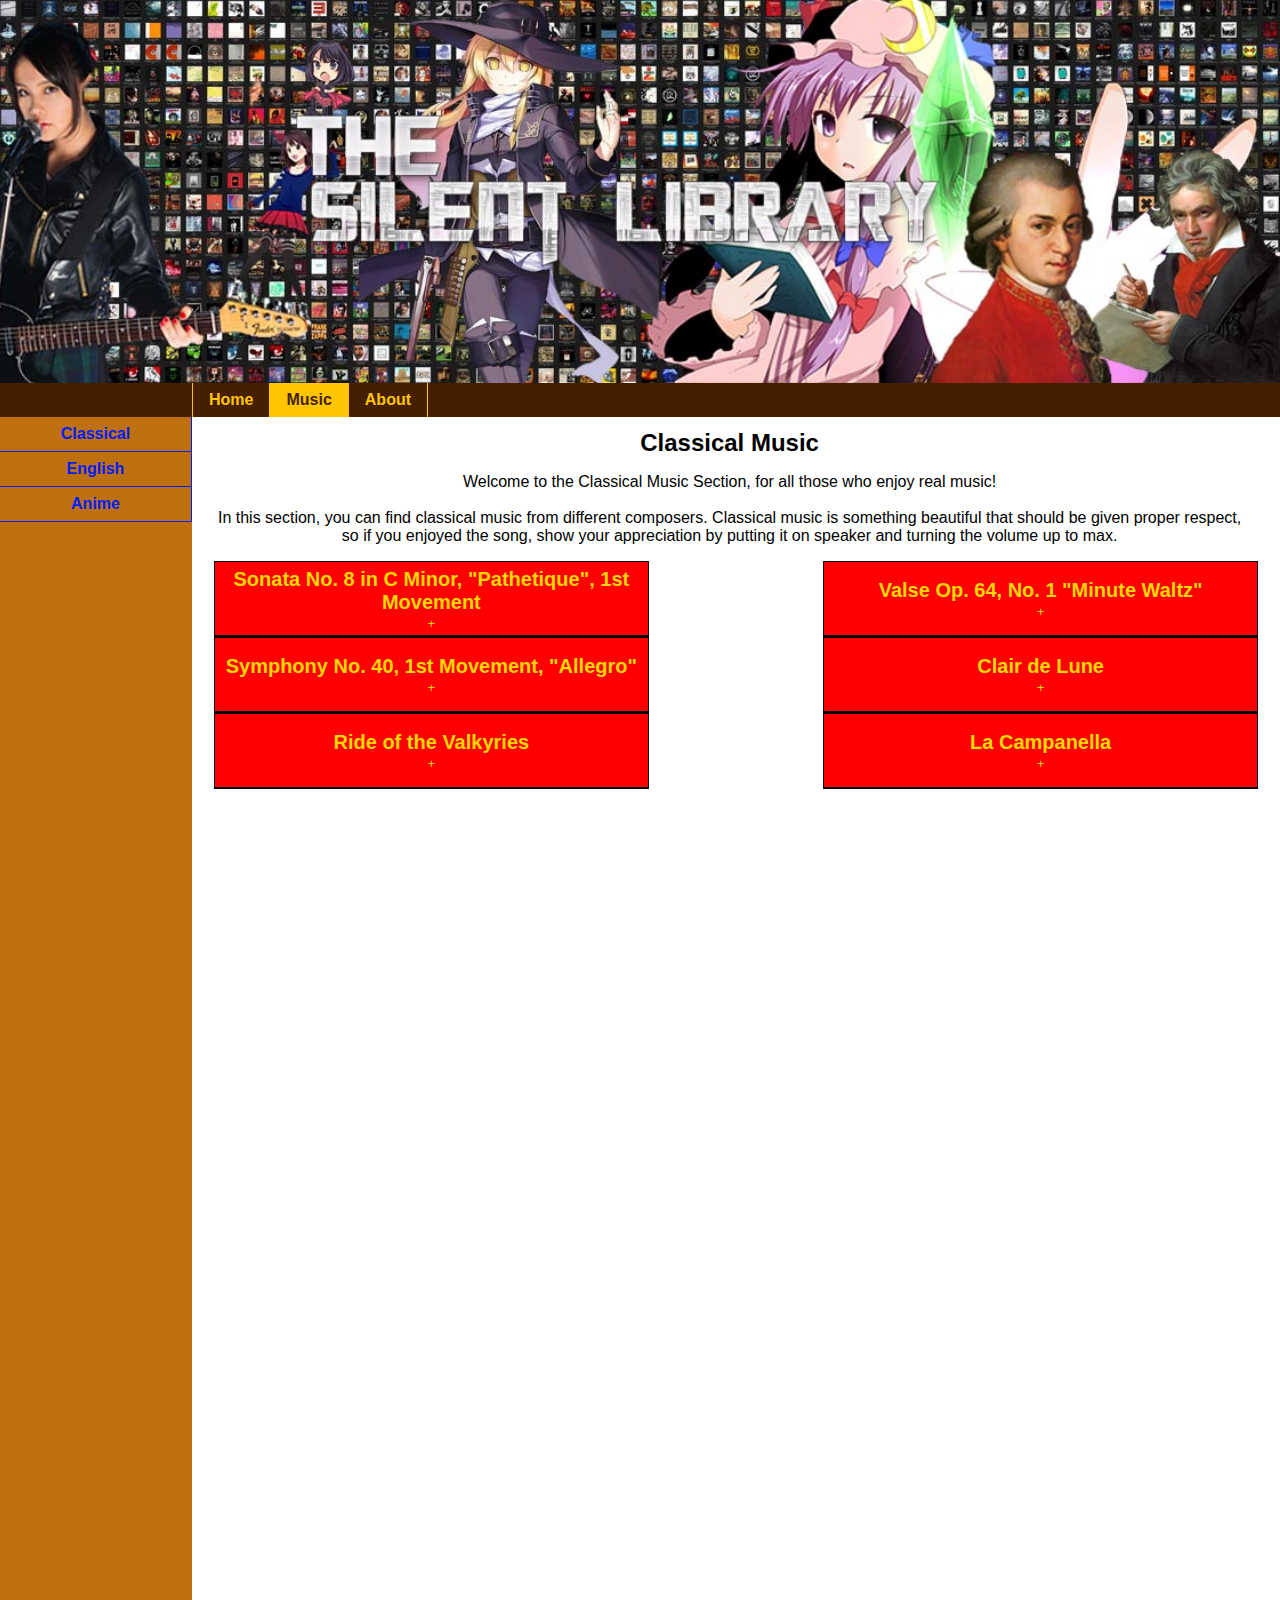
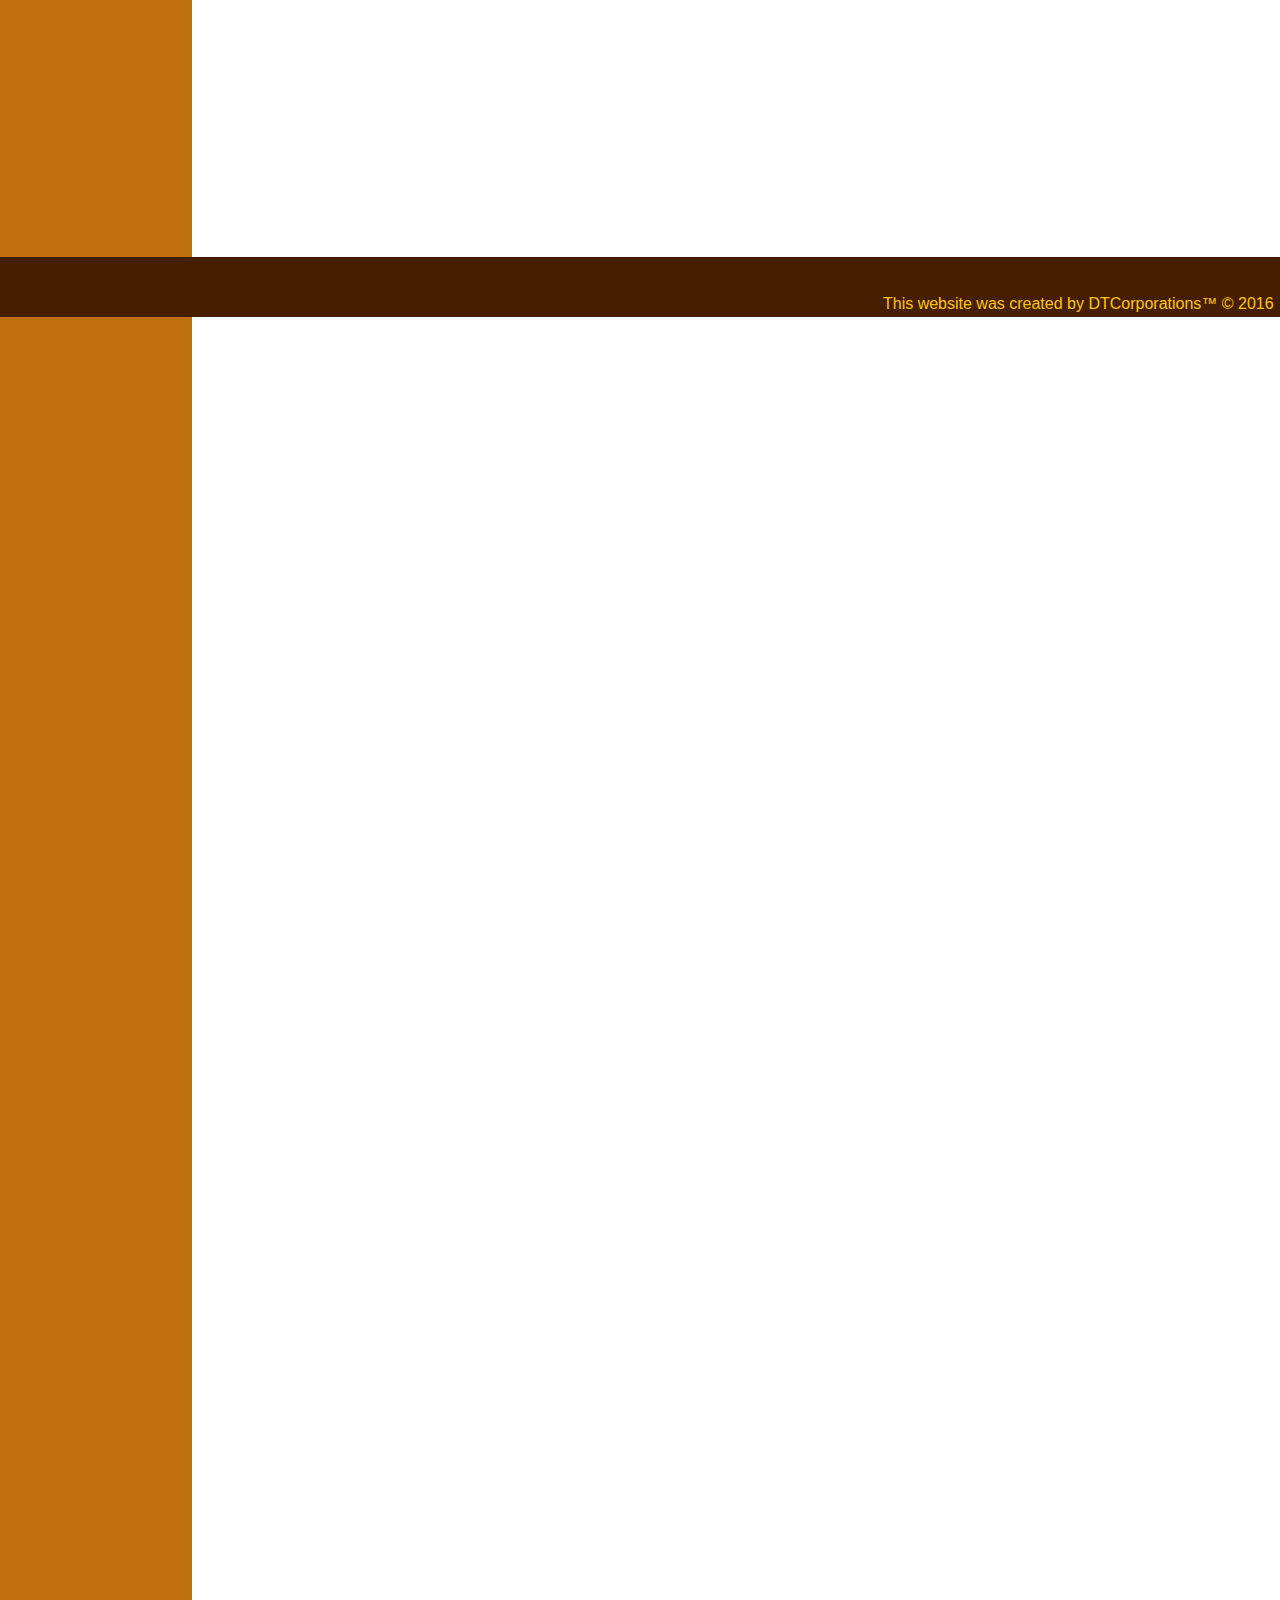
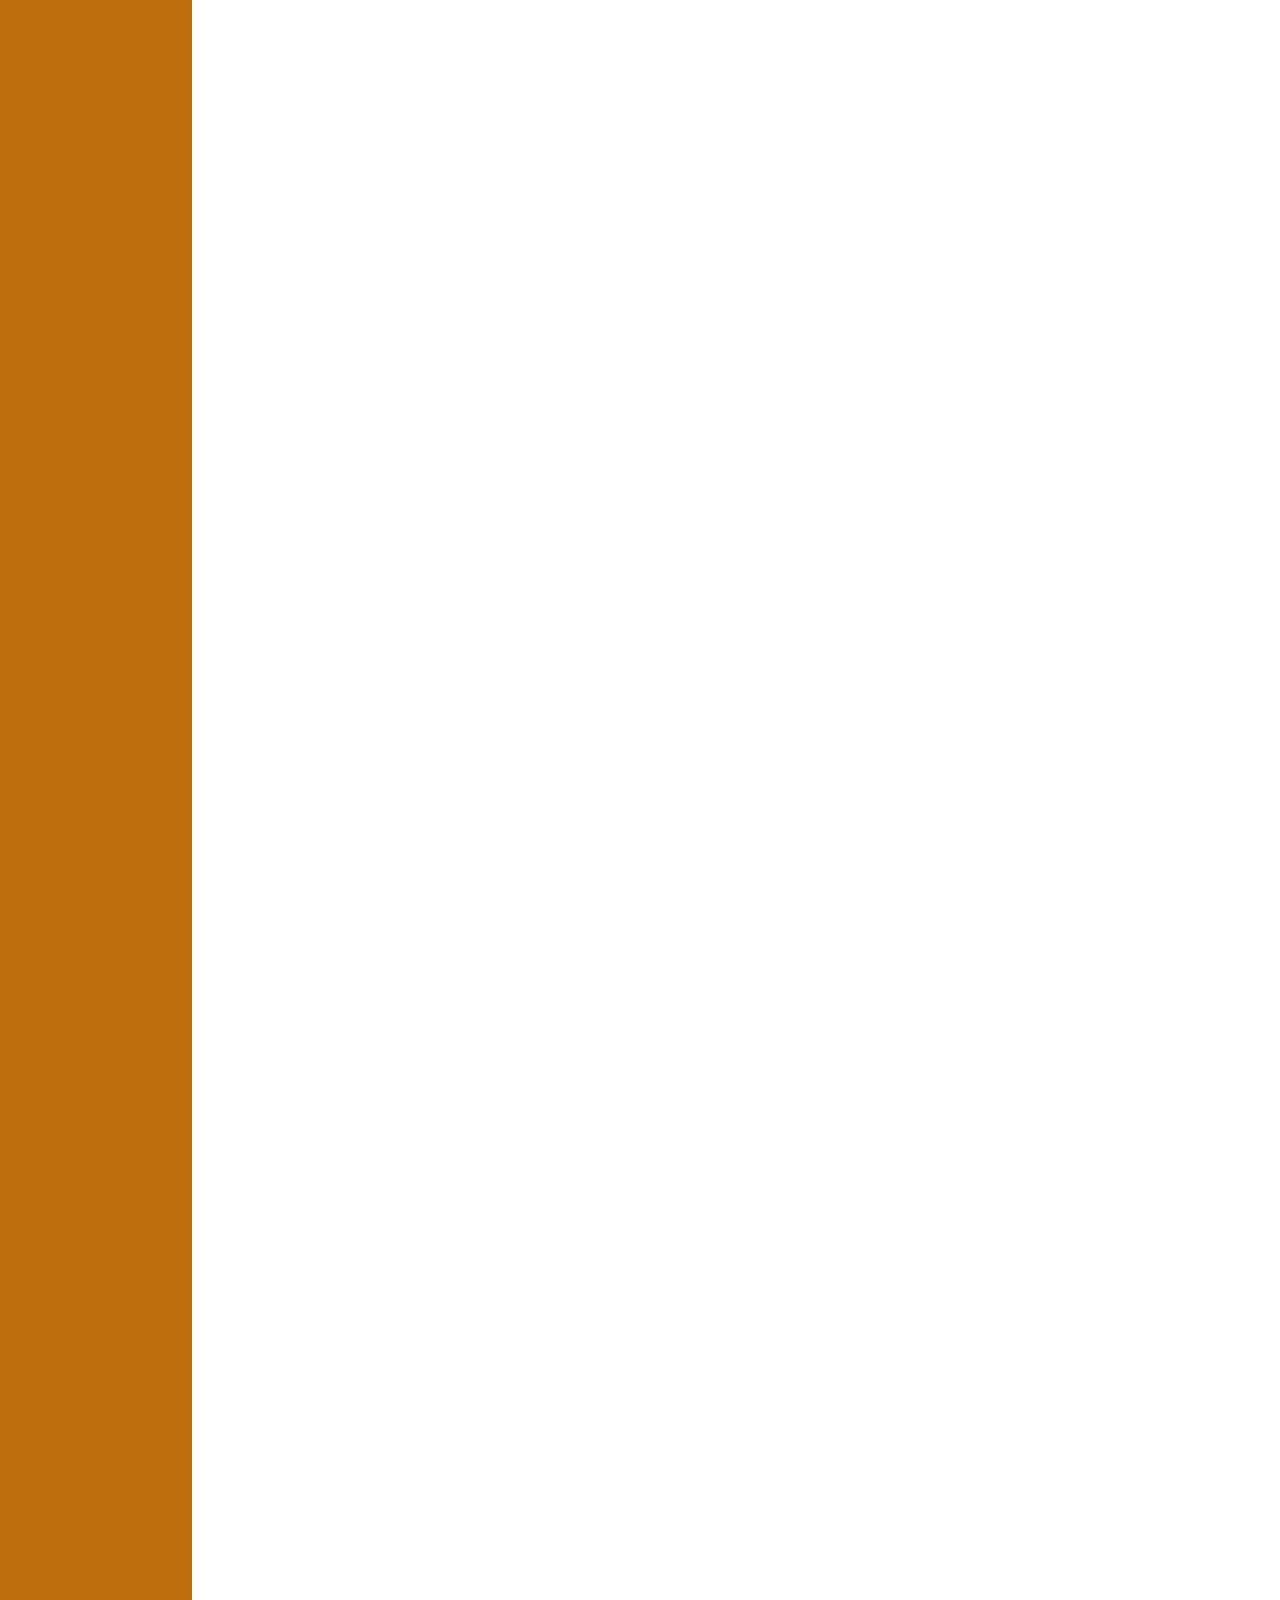
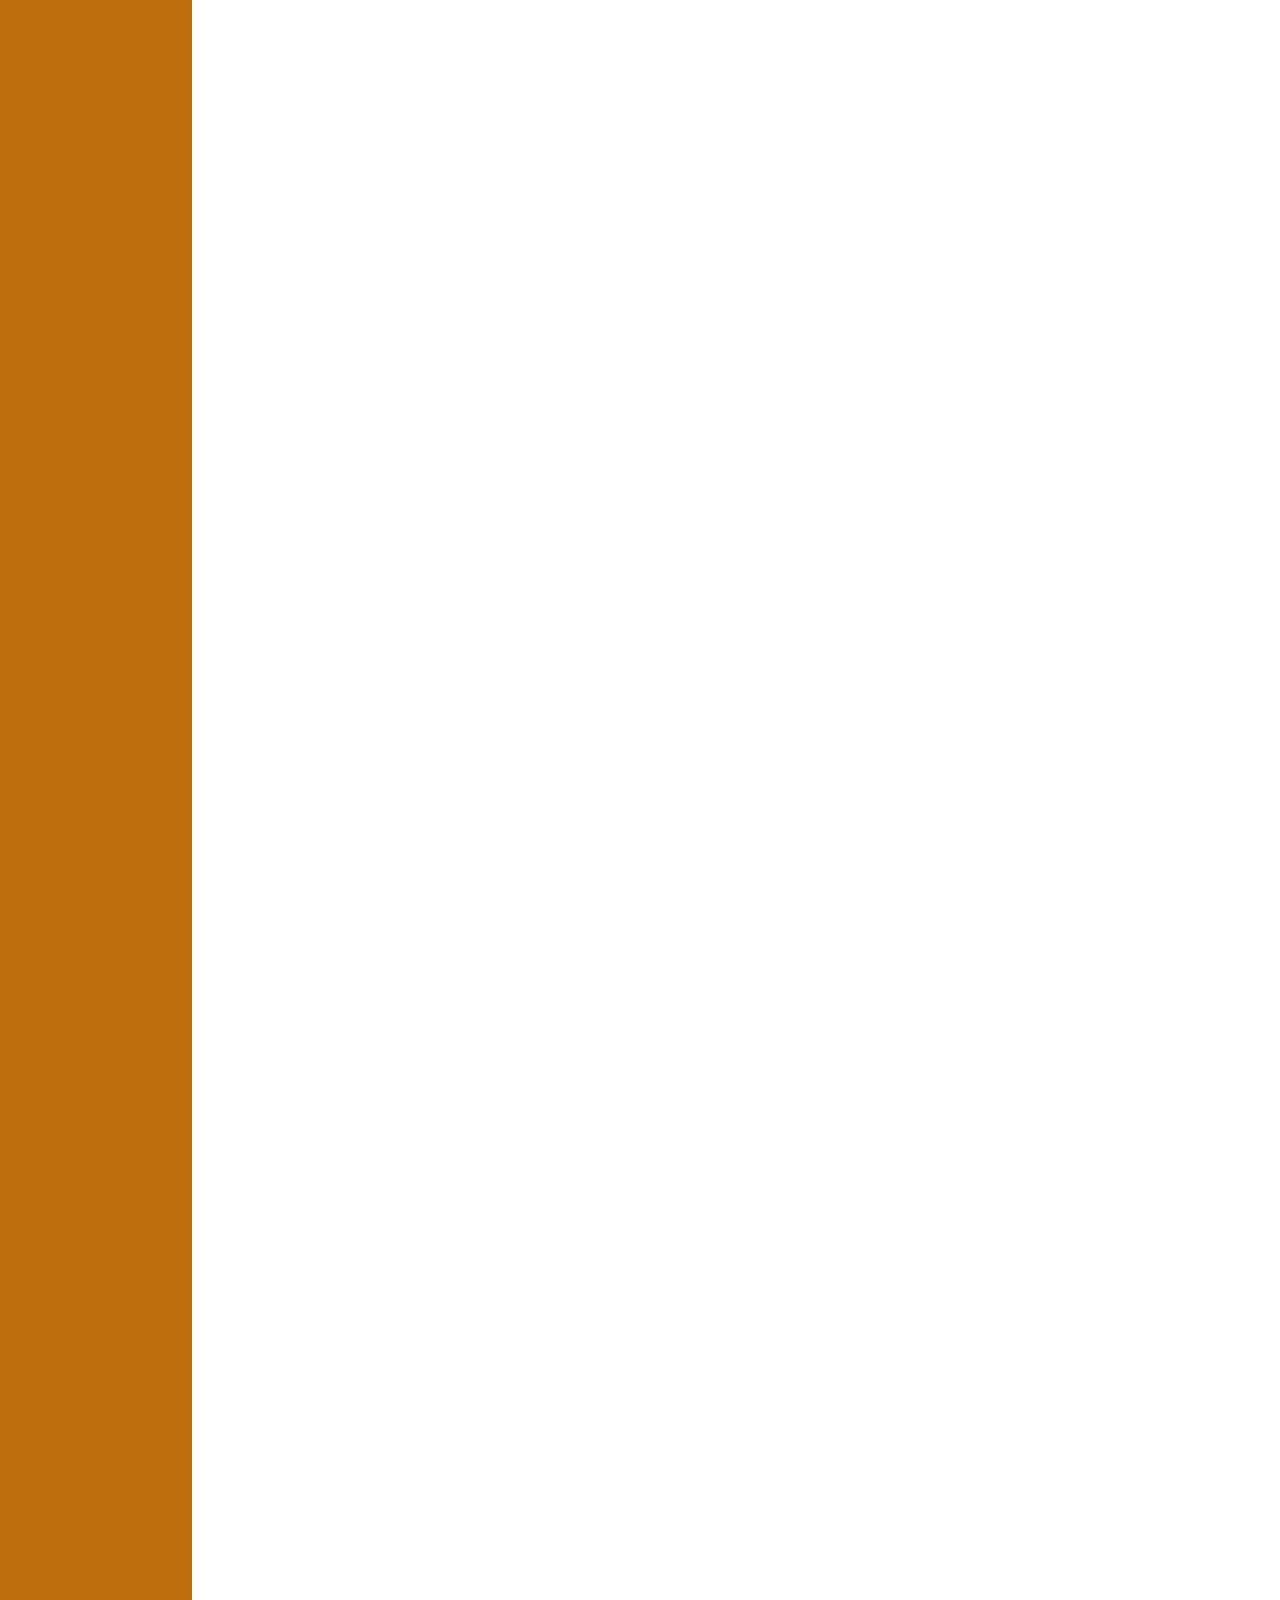
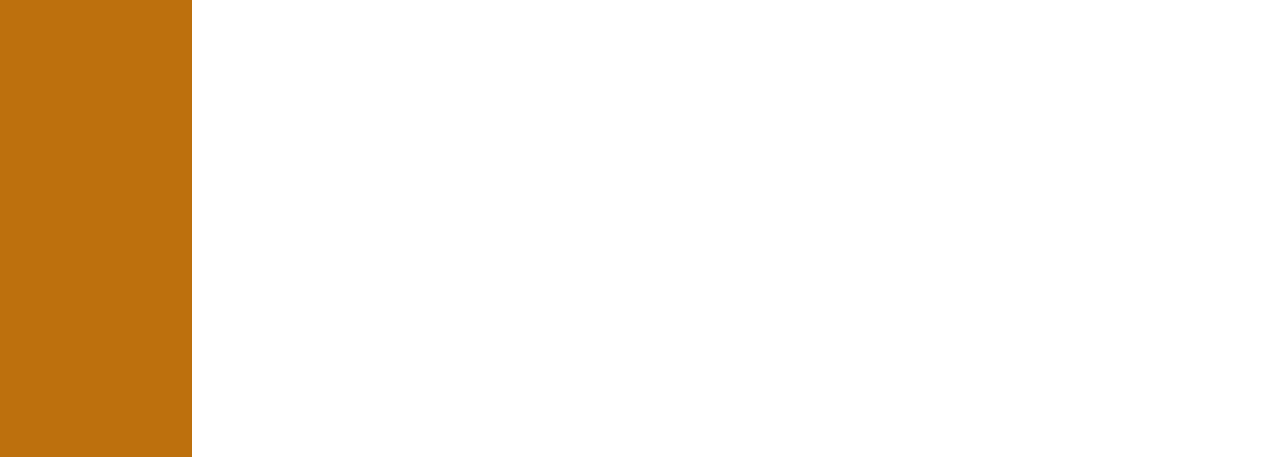
<file: classical.html>
<!doctype html>
<html lang="en">
	<head>
		<meta charset="utf-8">
		<meta name="viewport" content="width=device-width, initial-scale=1.0">
		<title>Silent Library - Classical</title>
		<script src="jquery-ui-1.12.1.custom/jquery-ui.min.js"></script>
		<link rel="icon" href="favicon.png" />
		<link rel="stylesheet" href="styles.css"/>
		<script src="https://ajax.googleapis.com/ajax/libs/jquery/3.1.1/jquery.min.js"></script>
	</head>
	<div id="container">
	<ul>
	<div id="slidebar">
		<a href="javascript:void(0)" id="closebtn" onClick="closeNav()">&times;</a>
		<dl>
			<a href="index.html"><dt>Home</dt></a>
			<a href="music.html"><dt>Music</dt></a>
				<a href="classical.html"><dd>Classical</dd></a>
				<a href="english.html"><dd>English</dd></a>
				<a href="anime.html"><dd>Anime</dd></a>
			<a href="about.html"><dt>About</dt></a>
		</dl>
	</div>
	<li id="mainbody">
	<body>
		<header>
			<img src="Final%20banner.jpg"  id="banner" alt="A Really Nice Looking Banner">
		</header>
		<nav id="topbar">
			<ul>
				<li><a href="index.html">Home</a></li>
				<li class="dropdown">
					<a class="dropbtn, active" href="music.html">Music</a>
					<article class="dropdown-content">
						<a href="#">Classical</a>
						<a href="english.html">English</a>
						<a href="anime.html">Anime</a>
					</article>
				</li>
				<li id="navabout"><a href="about.html">About</a></li>
			</ul>
		</nav>
		<aside>
			<ul id="sidebar">
				<li><a href="#">Classical</a></li>
				<li><a href="english.html">English</a></li>
				<li><a href="anime.html">Anime</a></li>
			</ul>
		</aside>
		<a href="#"><img alt="Up arrow" class="arrow" src="arrow.jpg"></a>
		<section>
		<button id="pushmenu" onClick="openNav();">&#9776; Menu</button>
			<h2>Classical Music</h2>
			<p>Welcome to the Classical Music Section, for all those who enjoy real music! <br/> <br/>
			In this section, you can find classical music from different composers. Classical music is something beautiful that should be given proper respect, so if you enjoyed the song, show your appreciation by putting it on speaker and turning the volume up to max.</p>
		</section>
	<div class="allmusic">
		<div id="table1">
			<article class="music">
				<button class="musictitle">
					<h2>Sonata No. 8 in C Minor, "Pathetique", 1st Movement</h2>
				</button>
				<div class="description">
					<p>Artist: Ludwig van Beethoven
					<br /><br />
					Despite the name, this song is anything but pathetic. This piece is very powerful, with the strong notes and a melody that's almost staccato at times, with many notes or sets of notes being distinctive and easy to tell from others. It starts off fairly slow and soft, with the power increasing in bursts, with the song calming down in between. Right before the end, the song calms down until its incredibly quiet, before quickly increasing in volume and ending with a several strong notes. It's a great piece that I recommend to all.</p>
					<figure class="sky">
						<img src="Star.png" class="star1" alt="Star"/>
						<img src="Star.png" class="star2" alt="Star"/>
						<img src="Star.png" class="star3" alt="Star"/>
						<img src="Star.png" class="star4" alt="Star"/>
					</figure>
				</div>
			</article>
			
			<article class="music">
				<button class="musictitle">
					<h2>Symphony No. 40, 1st Movement, "Allegro"</h2>
				</button>
				<div class="description">
					<p>Artist: Wolfgang Amadeus Mozart
					<br /><br />
					This is one of Mozart's most famous works, and it definitely deserves the fame. It's a calming piece, that has periodic outbursts of uplifting emotion. It builds up into a crescendo, before dropping back down to a more relaxing volume, and then repeats again and again. The process reminds one of a story, with its rising action and multiple climaxes, all building up into a satisfying conclusion. The brief lull in which the violins all quieten during the final climax was a nice touch. The song also gives me, personally, a sense of nostalgia that cements it firmly as a 5 star piece.</p>
					<figure class="sky">
						<img src="Star.png" class="star1" alt="Star"/>
						<img src="Star.png" class="star2" alt="Star"/>
						<img src="Star.png" class="star3" alt="Star"/>
						<img src="Star.png" class="star4" alt="Star"/>
						<img src="Star.png" class="star5" alt="Star"/>
					</figure>
				</div>
			</article>
			<article class="music">
				<button class="musictitle">
					<h2>Ride of the Valkyries</h2>
				</button>
				<div class="description">
					<p>Artist: Richard Wagner
					<br /><br />
					This work of art is one of the most known songs out there, and is iconic as an accompaniment to scenes of heroism, especially in helicopters. This was because of its use in the 1979 film, Apocalypse Now, in which it was played during a helicopter attack on an enemy village. The song is made up of climax after climax, as more and more instruments join in, increasing the power and strength of the song. The use of the violins throughout the song helps provide a sense of tension to accompany the powerful timbre of the horns, which gives the idea of bravery and courage in the face of danger. The occasional times when the horns quieten and the violins help build up an ambience which highlights when the horns come back on. This is a great song for those who need inspiration.</p>
					<figure class="sky">
						<img src="Star.png" class="star1" alt="Star"/>
						<img src="Star.png" class="star2" alt="Star"/>
						<img src="Star.png" class="star3" alt="Star"/>
						<img src="Star.png" class="star4" alt="Star"/>
						<img src="Star.png" class="star5" alt="Star"/>
					</figure>
				</div>
			</article>
		</div>
		<div id="table2">
			<article class="music">
				<button class="musictitle">
					<h2>Valse Op. 64, No. 1 "Minute Waltz"</h2>
				</button>
				<div class="description">
					<p>Artist: Fr&#233;d&#233;ric Chopin
					<br /><br />
					This minute (minute as in small, not in terms of time) piece is one that requires a great amount of precision, dexterity, and speed to play. The piece is characterized by the rapid melody, punctuated by sudden bursts in which the melody swiftly climbs a few octaves, before returning to its original position. It gives the impression of a dolphin swimming in the sea, that occasionally leaps high out of the water, before continuing on. The piece slows down temporarily near the middle, coming to a momentary stop, before the speed jumps once again, as the dolphin regains its energy and is ready to start playing around once more. A wonderful piece that I recommend to all.</p>
					<figure>
						<img src="Star.png" class="star1" alt="Star"/>
						<img src="Star.png" class="star2" alt="Star"/>
						<img src="Star.png" class="star3" alt="Star"/>
						<img src="Star.png" class="star4" alt="Star"/>
					</figure>
				</div>
			</article>
			<article class="music">
				<button class="musictitle">
					<h2>Clair de Lune</h2>
				</button>
				<div class="description">
					<p>Artist: Claude Debussy
					<br /><br />
					This is a very relaxing piece, but emotional piece. The soft and smooth notes of the string and wind instruments do a very good job of creating an atmosphere of peace and serenity. It brings to mind a quiet walk in the forest, just taking in the wonder of nature and its boundless beauty. Unlike many of the other pieces, it is quiet and calm throughout the entire song, without any climaxes or large increases in volume, yet the notes are still powerful enough to leave a strong impression on the listener. This is a good song for relaxing the mind, whether during times of stress or rest.</p>
					<figure>
						<img src="Star.png" class="star1" alt="Star"/>
						<img src="Star.png" class="star2" alt="Star"/>
						<img src="Star.png" class="star3" alt="Star"/>
						<img src="Star.png" class="star4" alt="Star"/>
					</figure>
				</div>
			</article>
			<article class="music">
				<button class="musictitle">
					<h2>La Campanella</h2>
				</button>
				<div class="description">
					<p>Artist: Franz Liszt
					<br /><br />
					This is a masterful piece, and the precision required is nothing short of astounding. The use of the right hand to play two different melodies gives it a unique feel that few, if any, other composers have. It makes me think of a quiet mouse trying to creep by a cat, as it starts with generally high and quiet notes, like a mouse's creeping. The bass, on the other hand, is quiet, like a sleeping cat. The right hand gets faster and louder, as the mouse becomes more confident, until a sharp burst of staccato notes resound as the cat wakes up. Then both the melody and the bass play as the cat chases the mouse around, with the outcome not clearly defined by the song. It's a very intriguing piece, and one that I recommend to most people.</p>
					<figure>
						<img src="Star.png" class="star1" alt="Star"/>
						<img src="Star.png" class="star2" alt="Star"/>
						<img src="Star.png" class="star3" alt="Star"/>
						<img src="Star.png" class="star4" alt="Star"/>
						<img src="Star.png" class="star5" alt="Star"/>
					</figure>
				</div>
			</article>
		</div>
		</div>
		</body>
	</li>
	</ul>
	<footer id="credits">
			<p>This website was created by DTCorporations&#8482; &#169; 2016</p>
	</footer>
	</div>
	<script>
			var acc = document.getElementsByClassName("musictitle");
			var n;

			for (n=0;n<acc.length;n++) {
				acc[n].onclick = function(){
					this.classList.toggle("active");
					var description = this.nextElementSibling;
					if (description.style.maxHeight) {
						description.style.maxHeight = null;
					} else {
						description.style.maxHeight = description.scrollHeight + "px";
					}
				};
			}
		function openNav() {
			document.getElementById("slidebar").style.width = "150px";
		}
		function closeNav() {
			document.getElementById("slidebar").style.width = "0";
		}
		var mq = window.matchMedia( "(min-width: 1230px)" );
			$.fn.scrollBottom = function() { 
				return $(document).height() - this.scrollTop() - this.height(); 
			};
			window.onscroll = function() {myFunction()};
			function myFunction() {
				if (document.body.scrollTop > 100 && mq.matches && $(window).scrollBottom() > 100) {
					$(".arrow").fadeIn()
				} else {
					$(".arrow").fadeOut()
				}
			}
	</script>
</html>
</file>
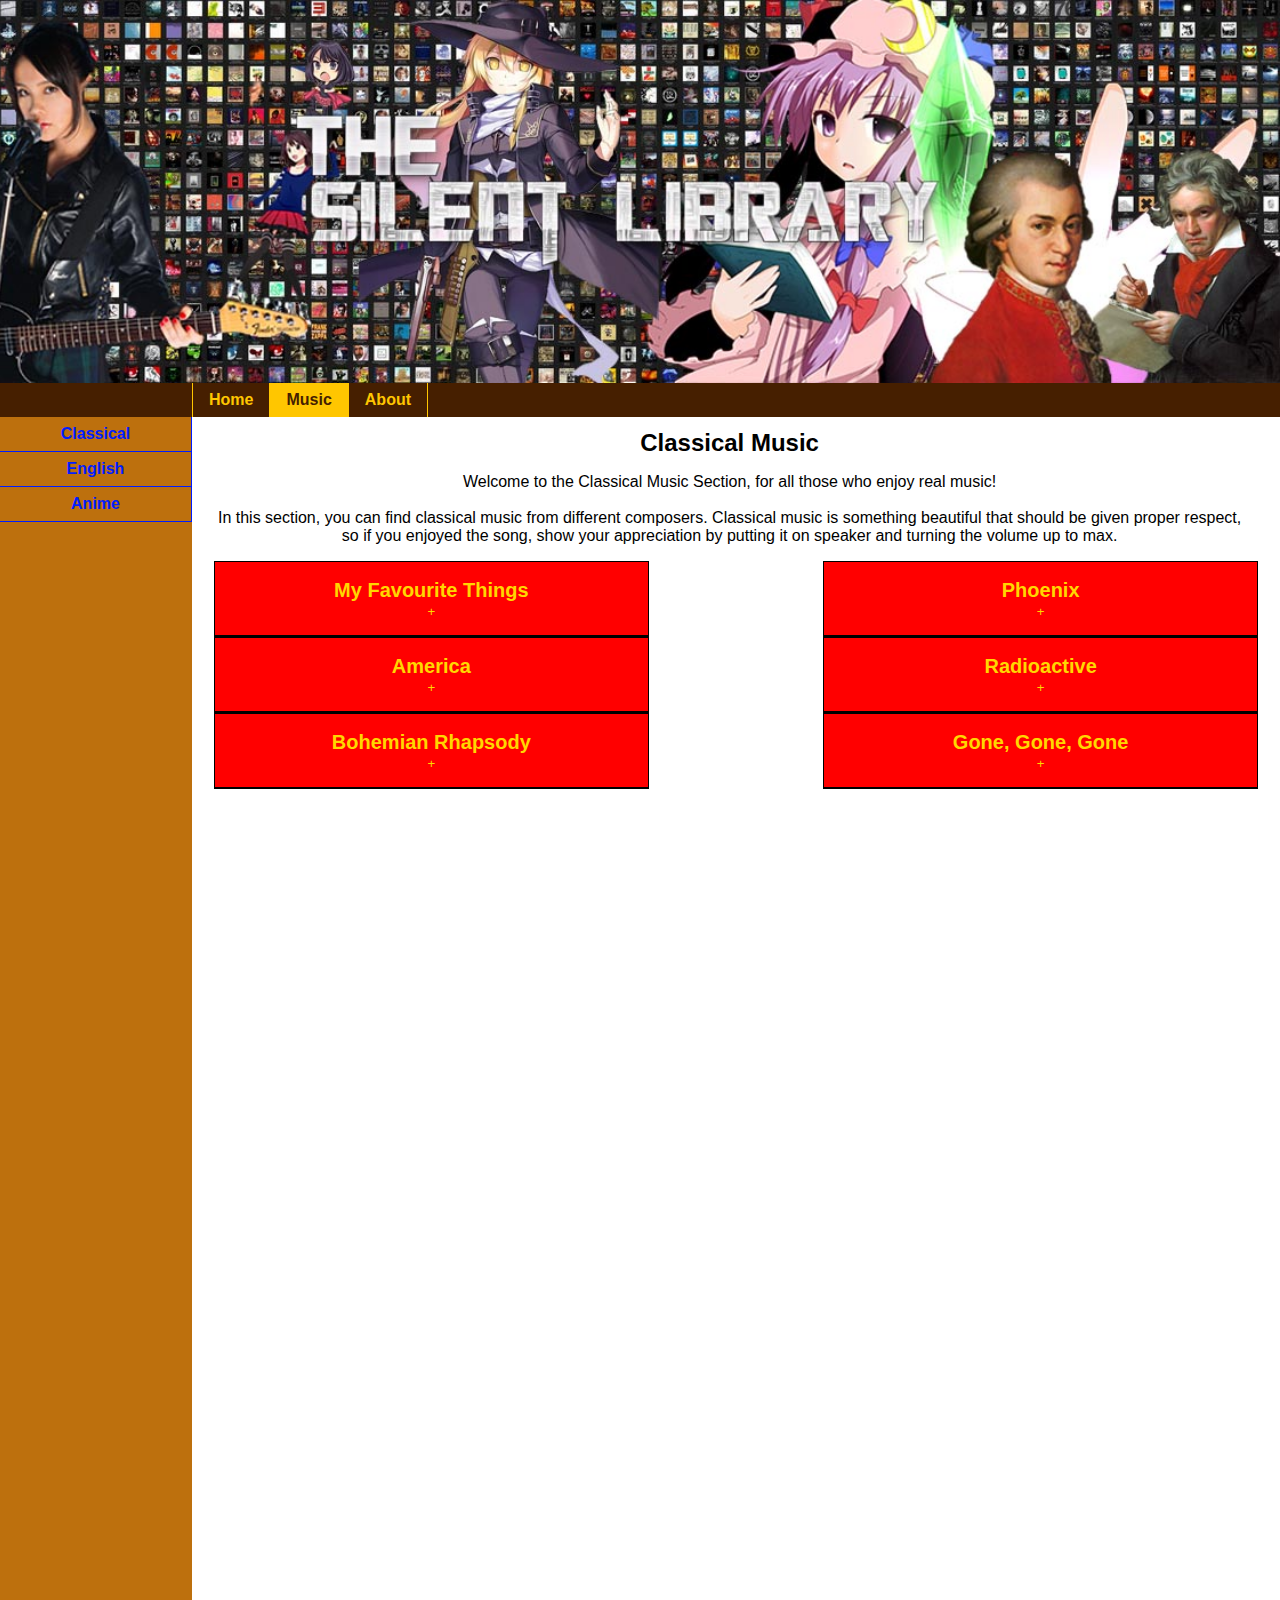
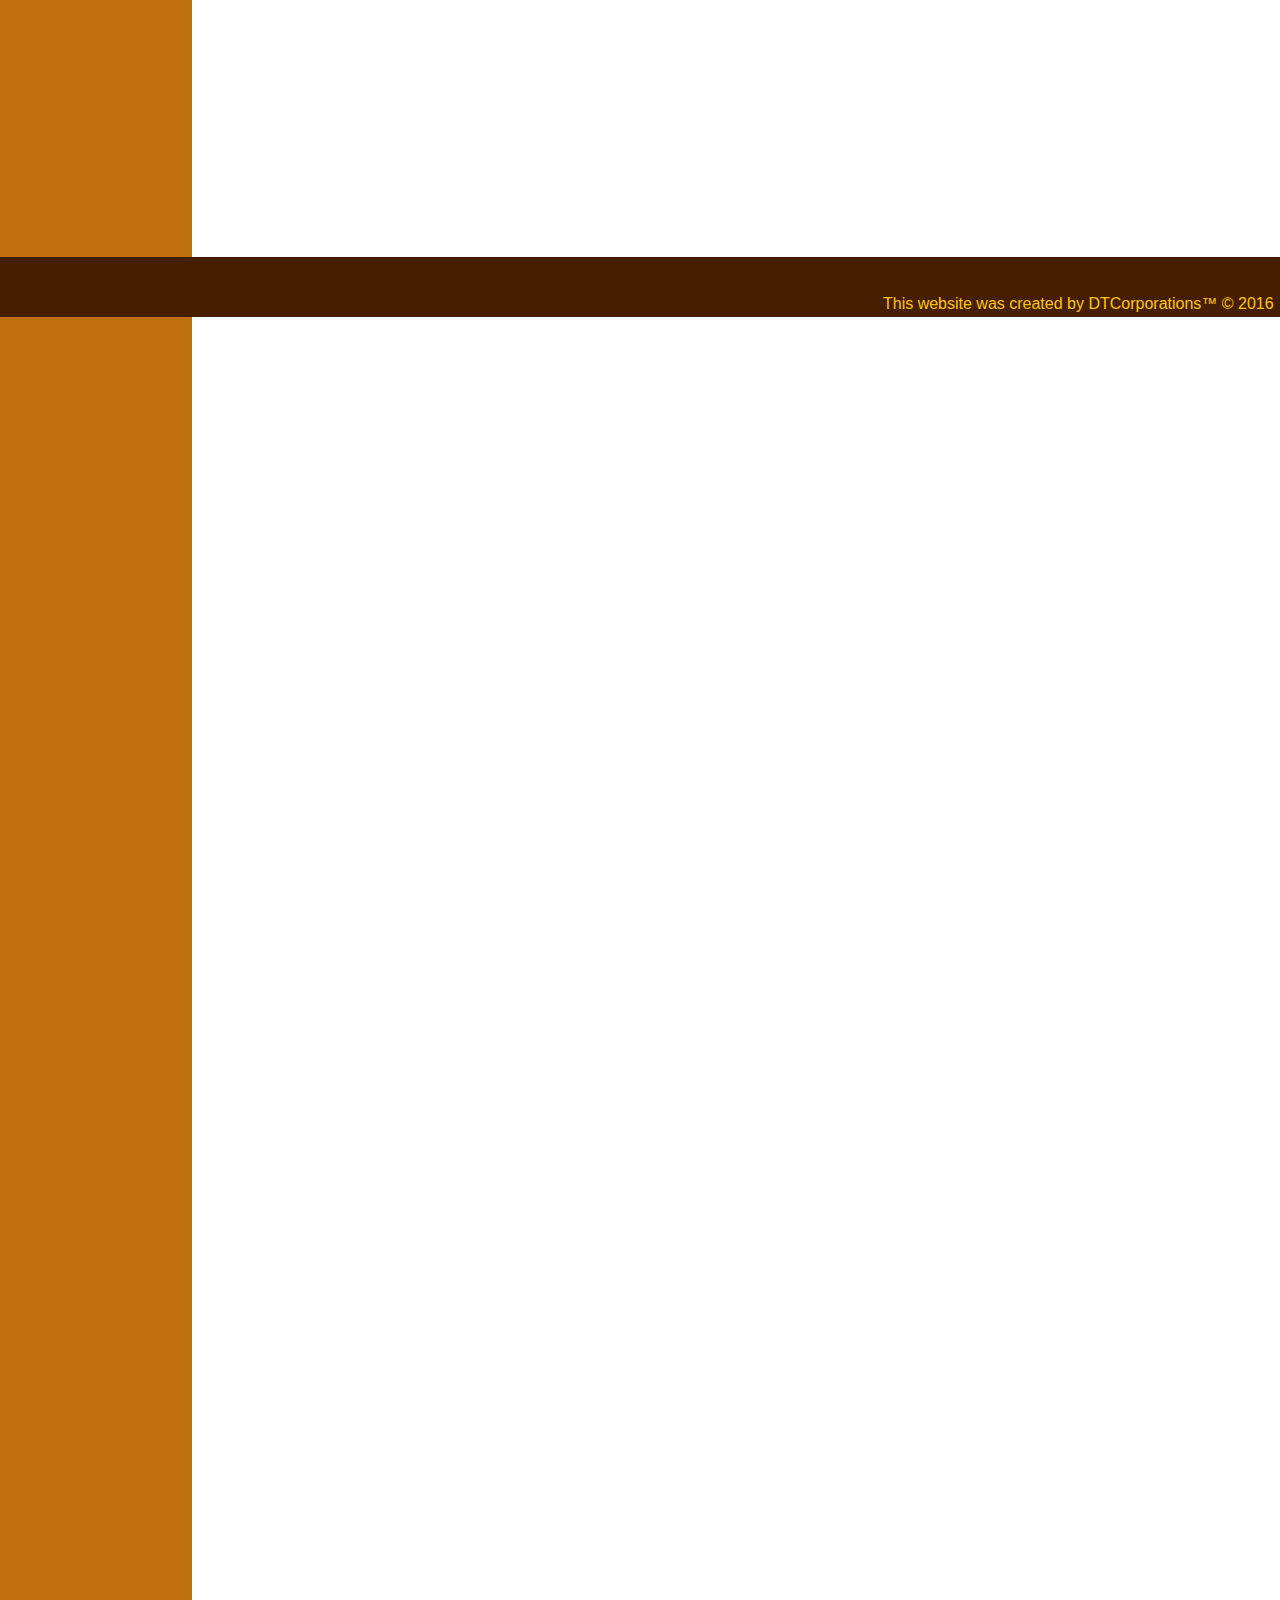
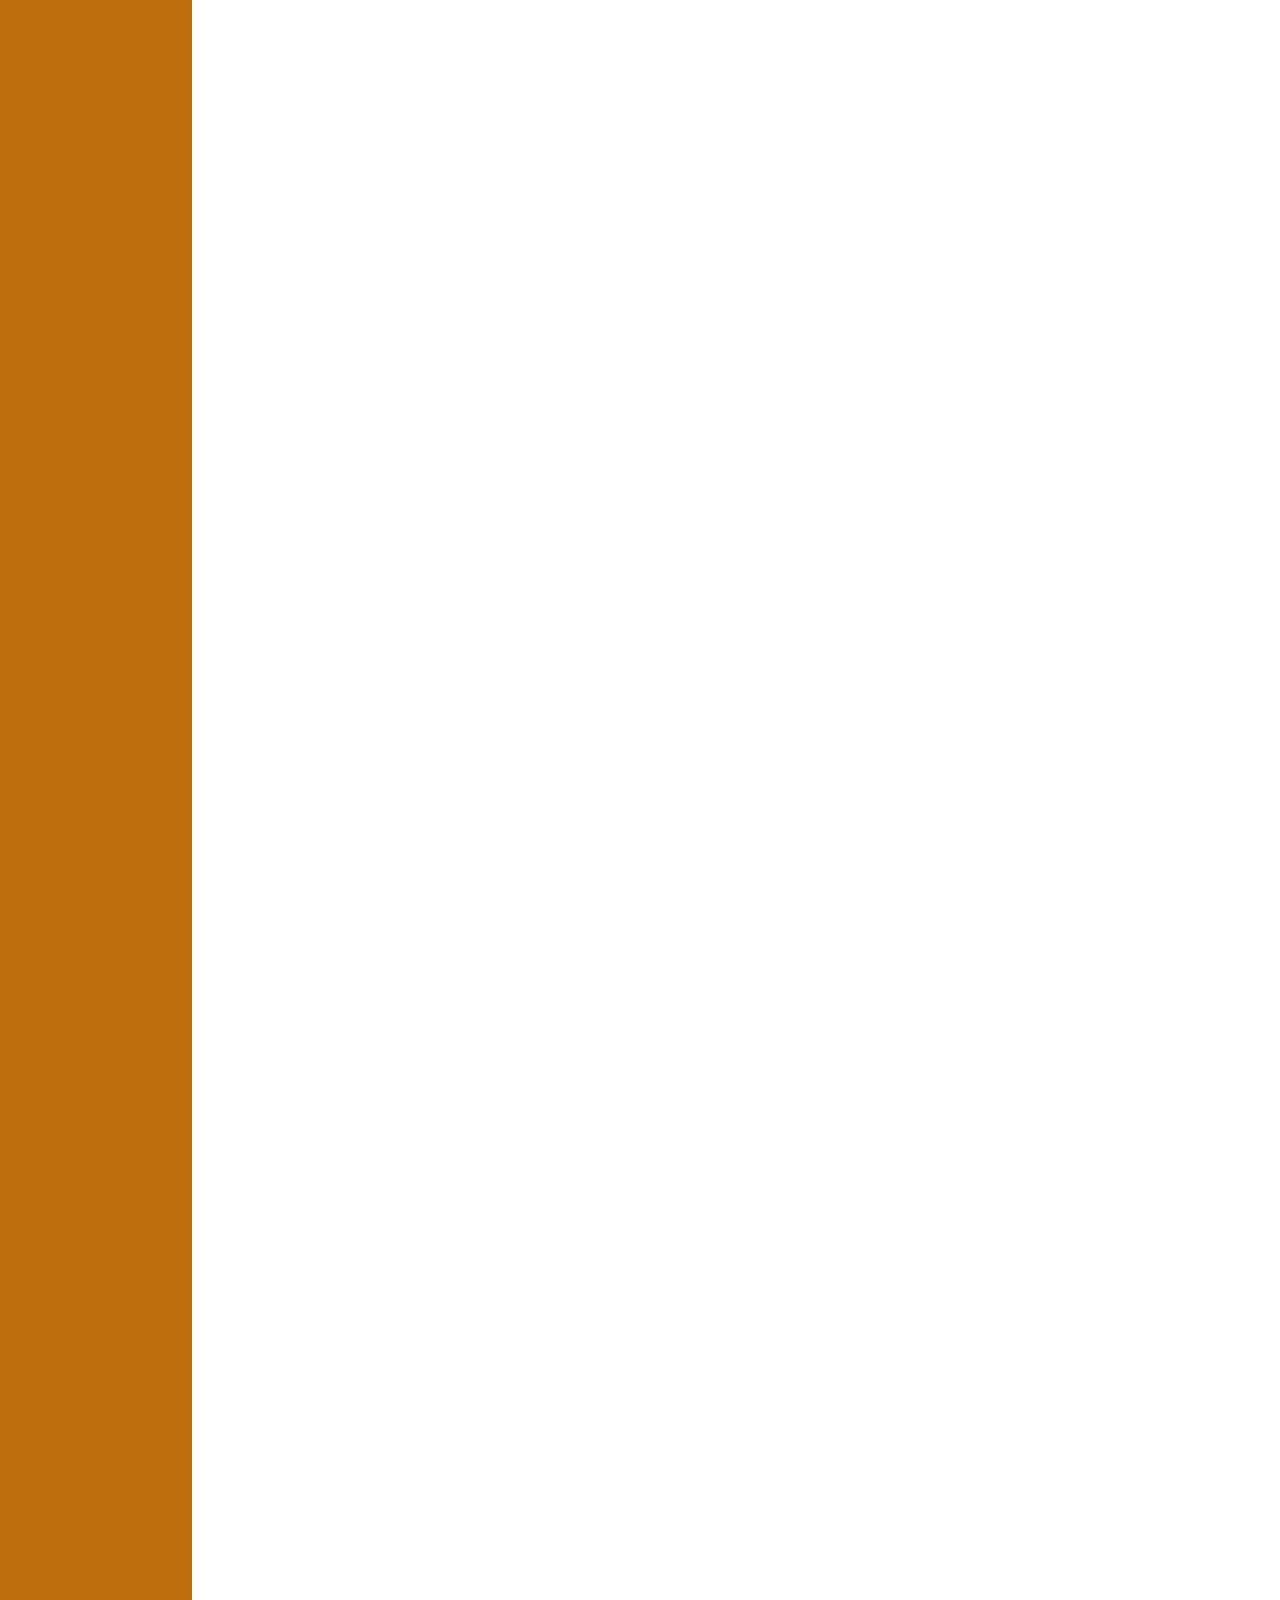
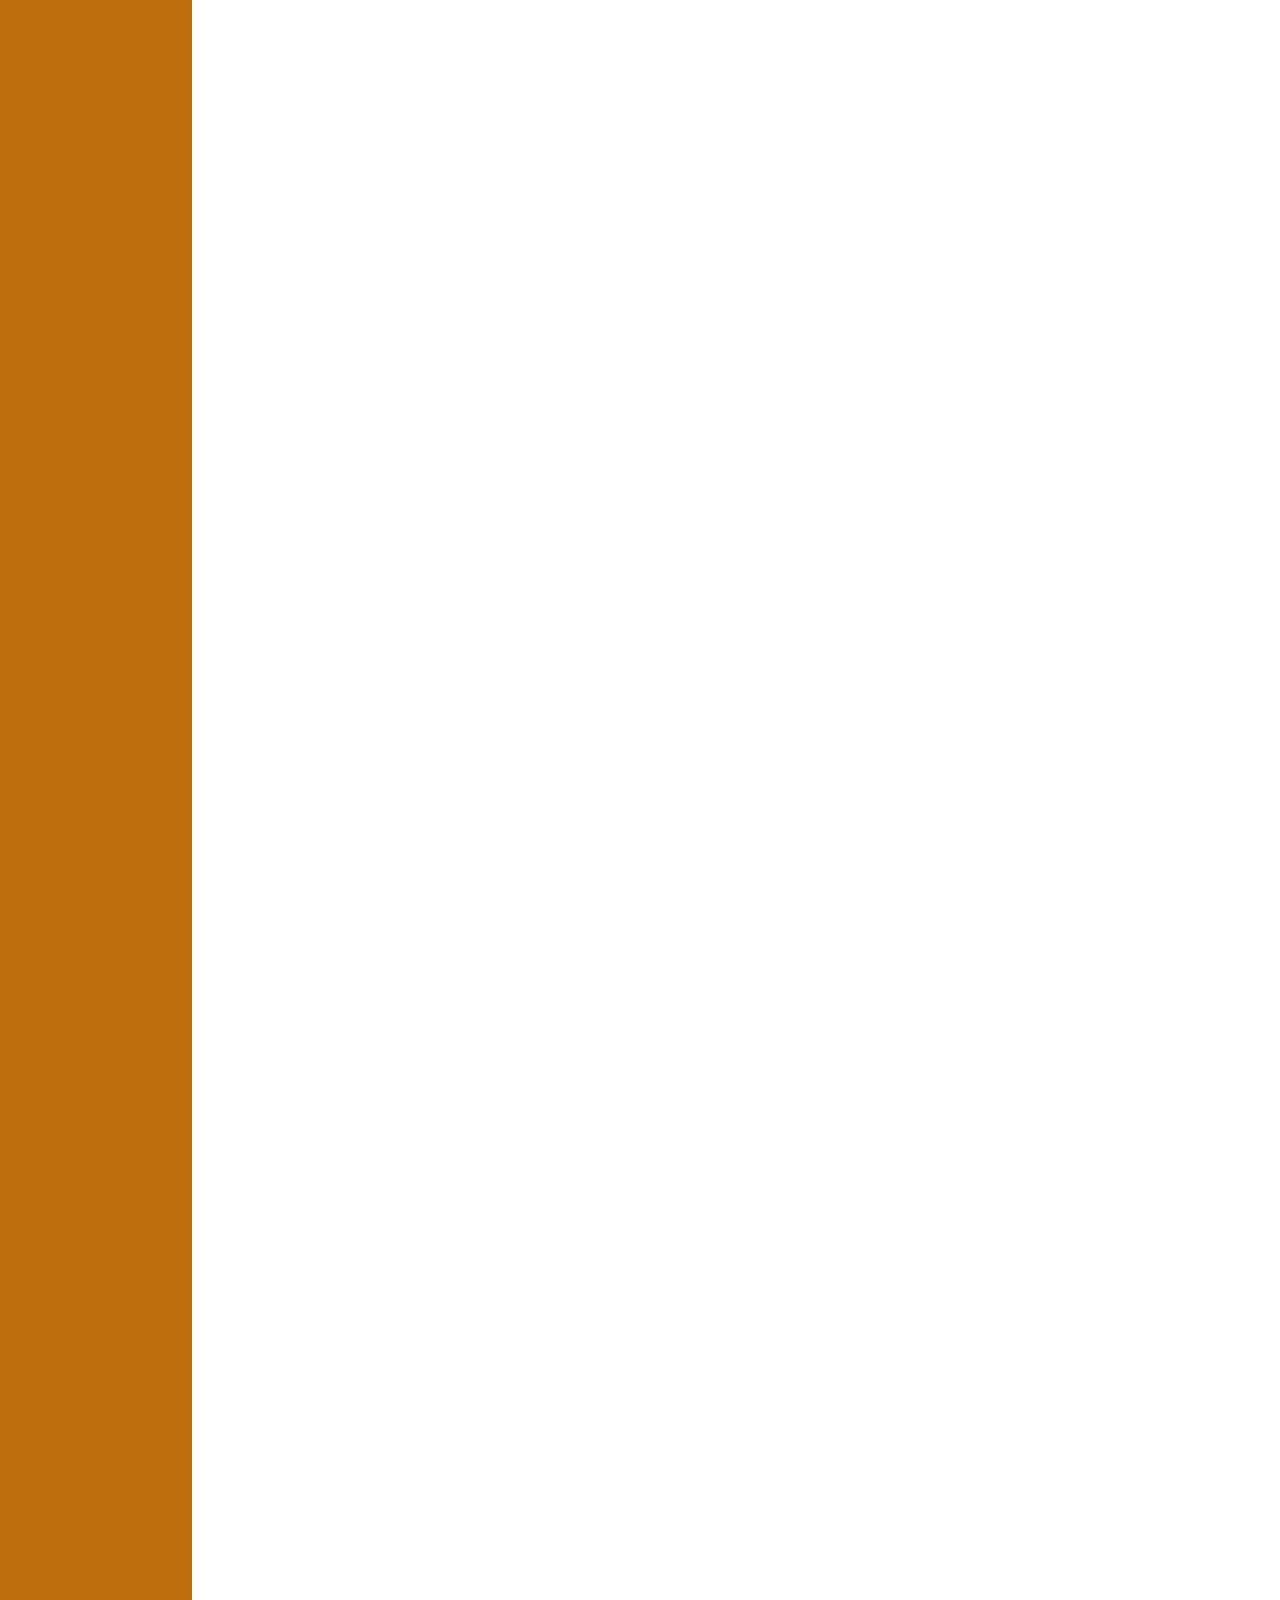
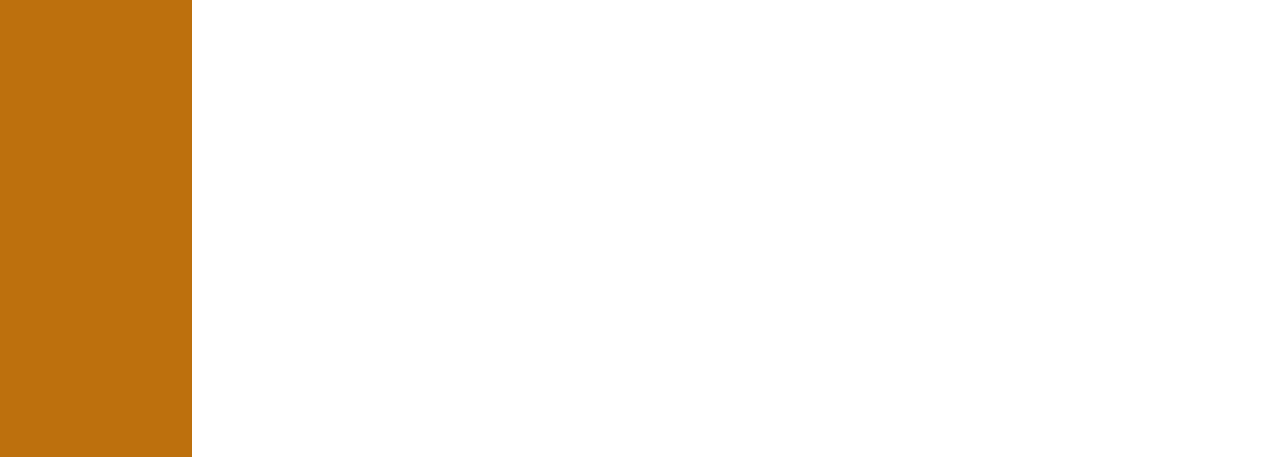
<file: english.html>
<!doctype html>
<html lang="en">
	<head>
		<meta charset="utf-8">
		<meta name="viewport" content="width=device-width, initial-scale=1.0">
		<title>Silent Library - Classical</title>
		<script src="jquery-ui-1.12.1.custom/jquery-ui.min.js"></script>
		<link rel="icon" href="favicon.png" />
		<link rel="stylesheet" href="styles.css"/>
		<script src="https://ajax.googleapis.com/ajax/libs/jquery/3.1.1/jquery.min.js"></script>
	</head>
	<div id="container">
	<ul>
	<div id="slidebar">
		<a href="javascript:void(0)" id="closebtn" onClick="closeNav()">&times;</a>
		<dl>
			<a href="index.html"><dt>Home</dt></a>
			<a href="music.html"><dt>Music</dt></a>
				<a href="classical.html"><dd>Classical</dd></a>
				<a href="english.html"><dd>English</dd></a>
				<a href="anime.html"><dd>Anime</dd></a>
			<a href="about.html"><dt>About</dt></a>
		</dl>
	</div>
	<li id="mainbody">
	<body>
		<header>
			<img src="Final%20banner.jpg"  id="banner" alt="A Really Nice Looking Banner">
		</header>
		<nav id="topbar">
			<ul>
				<li><a href="index.html">Home</a></li>
				<li class="dropdown">
					<a class="dropbtn, active" href="music.html">Music</a>
					<article class="dropdown-content">
						<a href="#">Classical</a>
						<a href="english.html">English</a>
						<a href="anime.html">Anime</a>
					</article>
				</li>
				<li id="navabout"><a href="about.html">About</a></li>
			</ul>
		</nav>
		<aside>
			<ul id="sidebar">
				<li><a href="#">Classical</a></li>
				<li><a href="english.html">English</a></li>
				<li><a href="anime.html">Anime</a></li>
			</ul>
		</aside>
		<a href="#"><img alt="Up arrow" class="arrow" src="arrow.jpg"></a>
		<section>
		<button id="pushmenu" onClick="openNav();">&#9776; Menu</button>
			<h2>Classical Music</h2>
			<p>Welcome to the Classical Music Section, for all those who enjoy real music! <br/> <br/>
			In this section, you can find classical music from different composers. Classical music is something beautiful that should be given proper respect, so if you enjoyed the song, show your appreciation by putting it on speaker and turning the volume up to max.</p>
		</section>
	<div class="allmusic">
		<div id="table1">
			<article class="music">
				<button class="musictitle">
					<h2>My Favourite Things</h2>
				</button>
				<div class="description">
				<p>Musical: The Sound of Music
				<br /><br />
				A carefree and happy song about the power of memory and optimism. The repetition of the verses is relaxing, and the simplicity allows the listener to think about other things than the song itself. The chorus talks about thinking about happier things during times of difficulty in order to feel better. However, this idea is simply born out of na&#239;vet&#233;, because thinking about happy things may give you a brief memory of bliss, but being brought back to the dark reality of the situation will be all the more painful. As they say, the higher you go, the harder you fall. This song is much the same, trying to provide a brief distraction for you. However, many people need this distraction, this brief moment of respite, in order to find the strength to continue on their current path. Recommended for those going through hard times.</p>
				<figure class="sky">
				  <img src="Star.png" class="star1" alt="Star"/>
					<img src="Star.png" class="star2" alt="Star"/>
					<img src="Star.png" class="star3" alt="Star"/>
				</figure>
				</div>
			</article>
			<article class="music">
				<button class="musictitle">
					<h2>America</h2>
				</button>
				<div class="description">
				<p>Musical: West Side Story
				<br /><br />
				This song is an interesting piece that employs a mixed 6-8 3-4 meter, which is one of its distinctive characteristics. At first listen, this song is lighthearted and full of laughter and smiles, but a closer look at the song's lyrics reveal a darker undertone. The lyrics speak of the discrimination against Puerto Ricans in America, as one set of singers speak about the positive qualities of life in America, and the other speaks of the negative. Lyrics like, "Buying on credit is nice." "One look at us and they charge twice." hint subtly at the racism, while other lines are more obvious, e.g. "Life is all right in America." "If you're all white in America." The irony is that the song is done in a Hispanic musical style, despite the apparent pro-American lyrics.</p>
				<figure class="sky">
				  <img src="Star.png" class="star1" alt="Star"/>
					<img src="Star.png" class="star2" alt="Star"/>
					<img src="Star.png" class="star3" alt="Star"/>
					<img src="Star.png" class="star4" alt="Star"/>
					<img src="Star.png" class="star5" alt="Star"/>
				</figure>
				</div>
			</article>
		  <article class="music">
				<button class="musictitle">
					<h2>Bohemian Rhapsody</h2>
				</button>
				<div class="description">
				<p>Artist: Queen
				<br /><br />
				This is an interesting song that really doesn't follow the norm. The song is about a young man who committed murder, and the events that occur afterward. There is no main chorus, instead it details events through musical dialogue. The first few verses are like a letter from the young man to his family, and then it suddenly cuts to what seems to be his capture and subsequent arrest. After that, it switches to a seeming dialogue between the young man, an audience protesting his execution, and the police who arrested him. The last verse is the young man, resigning himself to his fate, before deciding to go "anyway the wind blows." The music and pitch varies wildly, as events progress and the speaker switches. It's an interesting piece, that I recommend to those looking for something new.</p>
				<figure class="sky">
				  <img src="Star.png" class="star1" alt="Star"/>
					<img src="Star.png" class="star2" alt="Star"/>
					<img src="Star.png" class="star3" alt="Star"/>
				</figure>
				</div>
			</article>
		</div>
		<div id="table2">
			<article class="music">
			  <button class="musictitle">
					<h2>Phoenix</h2>
				</button>
				<div class="description">
				<p>Artist: Fall Out Boy
				<br /><br />
				A very beat-heavy song, that seems to be about going against the system. It barely makes any sense, but it seems to be about rebelling against the world and doing what you want. Despite not making any sense, it's an incredibly motivating song that makes you want to go and do something. The rhythm is very catchy, and the use of violins gives the song even more power than before. The violins used at both the start and end help set up and close the song. This is a very catchy piece that is currently stuck in my head and will be for a while. I recommend it to those who enjoy empowering music.</p>
				<figure class="sky">
					<img src="Star.png" class="star1" alt="Star"/>
					<img src="Star.png" class="star2" alt="Star"/>
					<img src="Star.png" class="star3" alt="Star"/>
					<img src="Star.png" class="star4" alt="Star"/>
				</figure>
				</div>
			</article>
			<article class="music">
				<button class="musictitle">
					<h2>Radioactive</h2>
				</button>
				<div class="description">
				<p>Artist: Imagine Dragons
				<br /><br />
				This song is okay. It's about what appears to be a man living after the apocalypse. He appears to be trying to go against the system, and do things his way. While the lyrics don't make much sense to me, the beat is very catchy, and the synthesizer is used well. It is an empowering song, about the singer being 'radioactive', which I'm assuming signifies the power that the singer feels. The chorus makes a good piece for an awarding of a certificate or when declaring the winner of an event.</p>
				<figure class="sky">
					<img src="Star.png" class="star1" alt="Star"/>
					<img src="Star.png" class="star2" alt="Star"/>
					<img src="Star.png" class="star3" alt="Star"/>
				</figure>
				</div>
			</article>
			<article class="music">
				<button class="musictitle">
					<h2>Gone, Gone, Gone</h2>
				</button>
				<div class="description">
				<p>Artist: Phillip Phillips
				<br /><br />
				This is a heartwarming song about unconditional love, that doesn't change even in the face of rejection and a break up, or even death. The guitar lends it a homely and casual feel, and also adds a slight romantic element to the song. The multiple people singing during the chorus makes it even more moving, and enhances the casual feel. The use of the drums during the lines "like a drum, baby, don't stop beating" is a nice touch. The use of other percussion instruments like maracas and tambourines help add to the atmosphere. The emphasis on the words "for you" help highlight the singer's feelings, that they would not do these things for anybody else. This is a beautiful song and I recommend it to everybody. While you're listening, think about the people who matter to you, and what you would do for them.</p>
				<figure class="sky">
				  <img src="Star.png" class="star1" alt="Star"/>
					<img src="Star.png" class="star2" alt="Star"/>
					<img src="Star.png" class="star3" alt="Star"/>
					<img src="Star.png" class="star4" alt="Star"/>
					<img src="Star.png" class="star5" alt="Star"/>
				</figure>
				</div>
			</article>
		</div>
		</div>
		</body>
	</li>
	</ul>
	<footer id="credits">
			<p>This website was created by DTCorporations&#8482; &#169; 2016</p>
	</footer>
	</div>
	<script>
			var acc = document.getElementsByClassName("musictitle");
			var n;

			for (n=0;n<acc.length;n++) {
				acc[n].onclick = function(){
					this.classList.toggle("active");
					var description = this.nextElementSibling;
					if (description.style.maxHeight) {
						description.style.maxHeight = null;
					} else {
						description.style.maxHeight = description.scrollHeight + "px";
					}
				};
			}
		function openNav() {
			document.getElementById("slidebar").style.width = "150px";
		}
		function closeNav() {
			document.getElementById("slidebar").style.width = "0";
		}
		var mq = window.matchMedia( "(min-width: 1230px)" );
			$.fn.scrollBottom = function() { 
				return $(document).height() - this.scrollTop() - this.height(); 
			};
			window.onscroll = function() {myFunction()};
			function myFunction() {
				if (document.body.scrollTop > 100 && mq.matches && $(window).scrollBottom() > 100) {
					$(".arrow").fadeIn()
				} else {
					$(".arrow").fadeOut()
				}
			}
	</script>
</html>
</file>
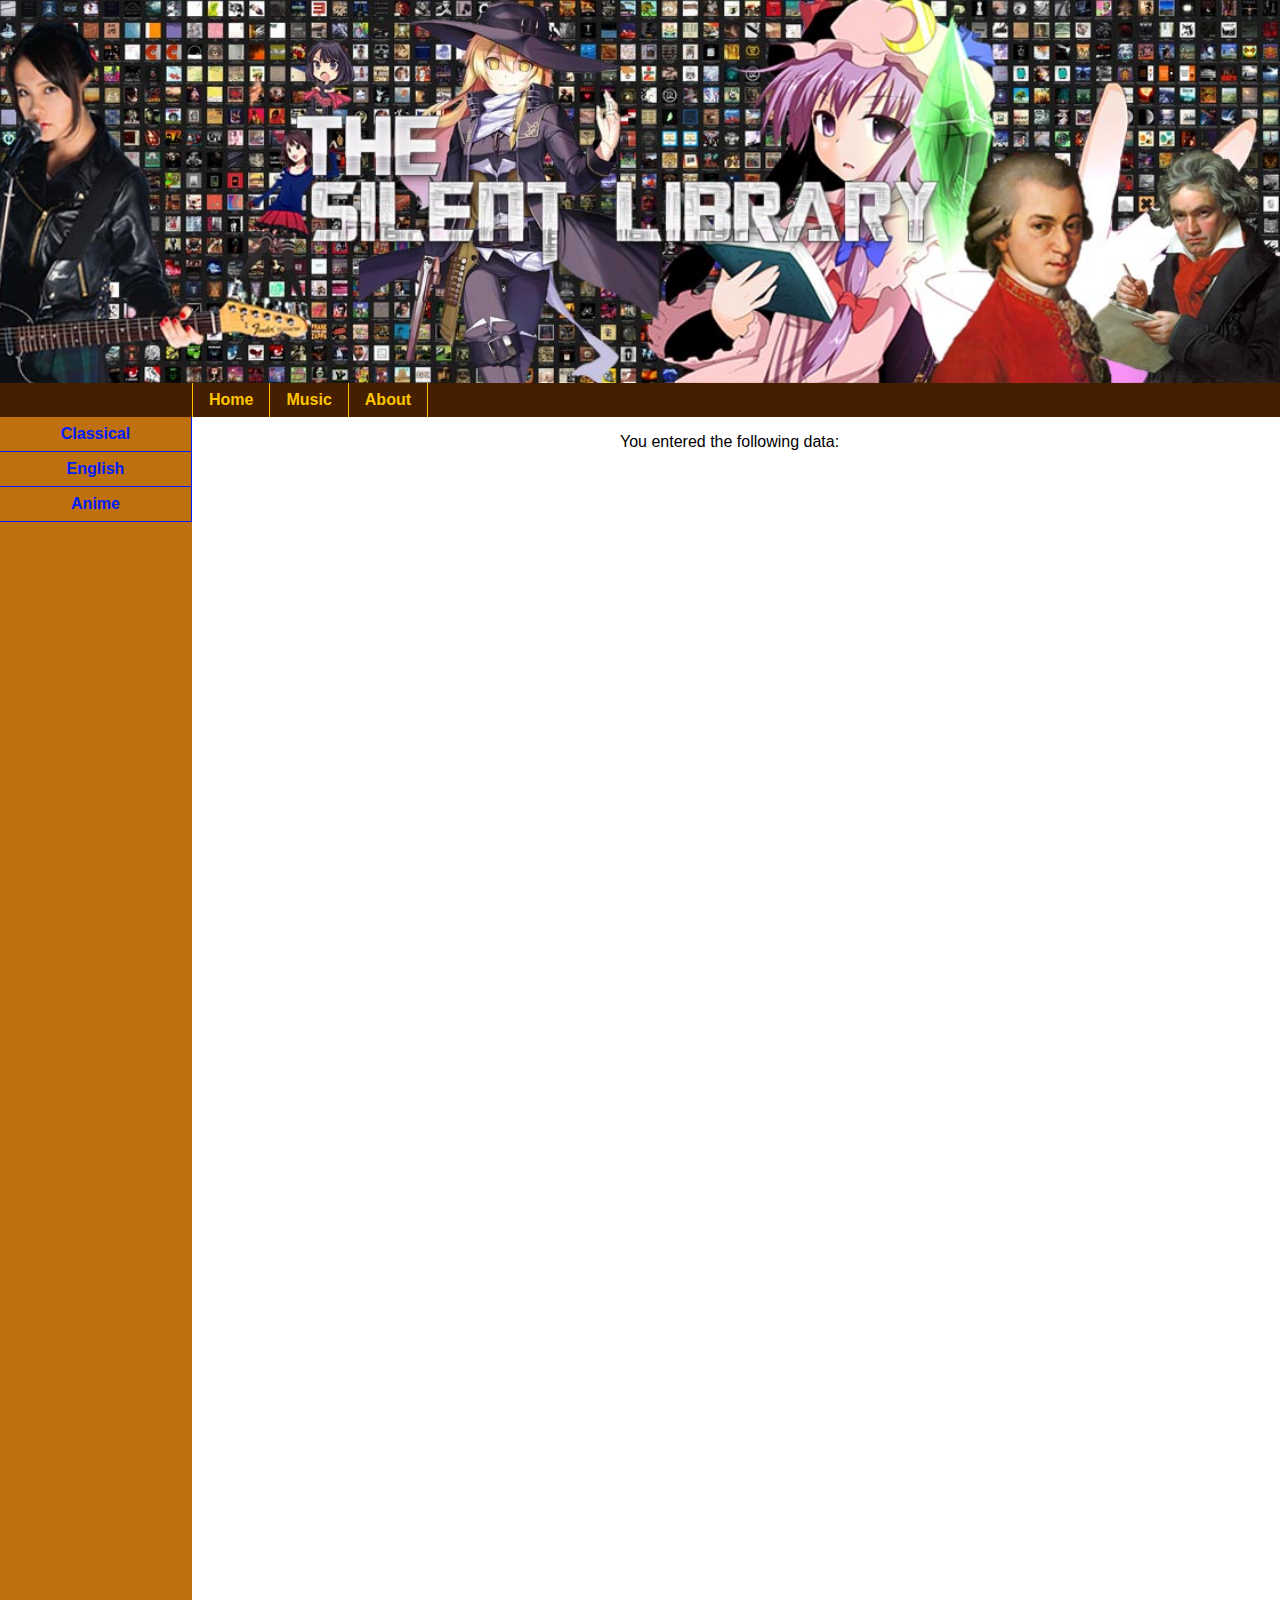
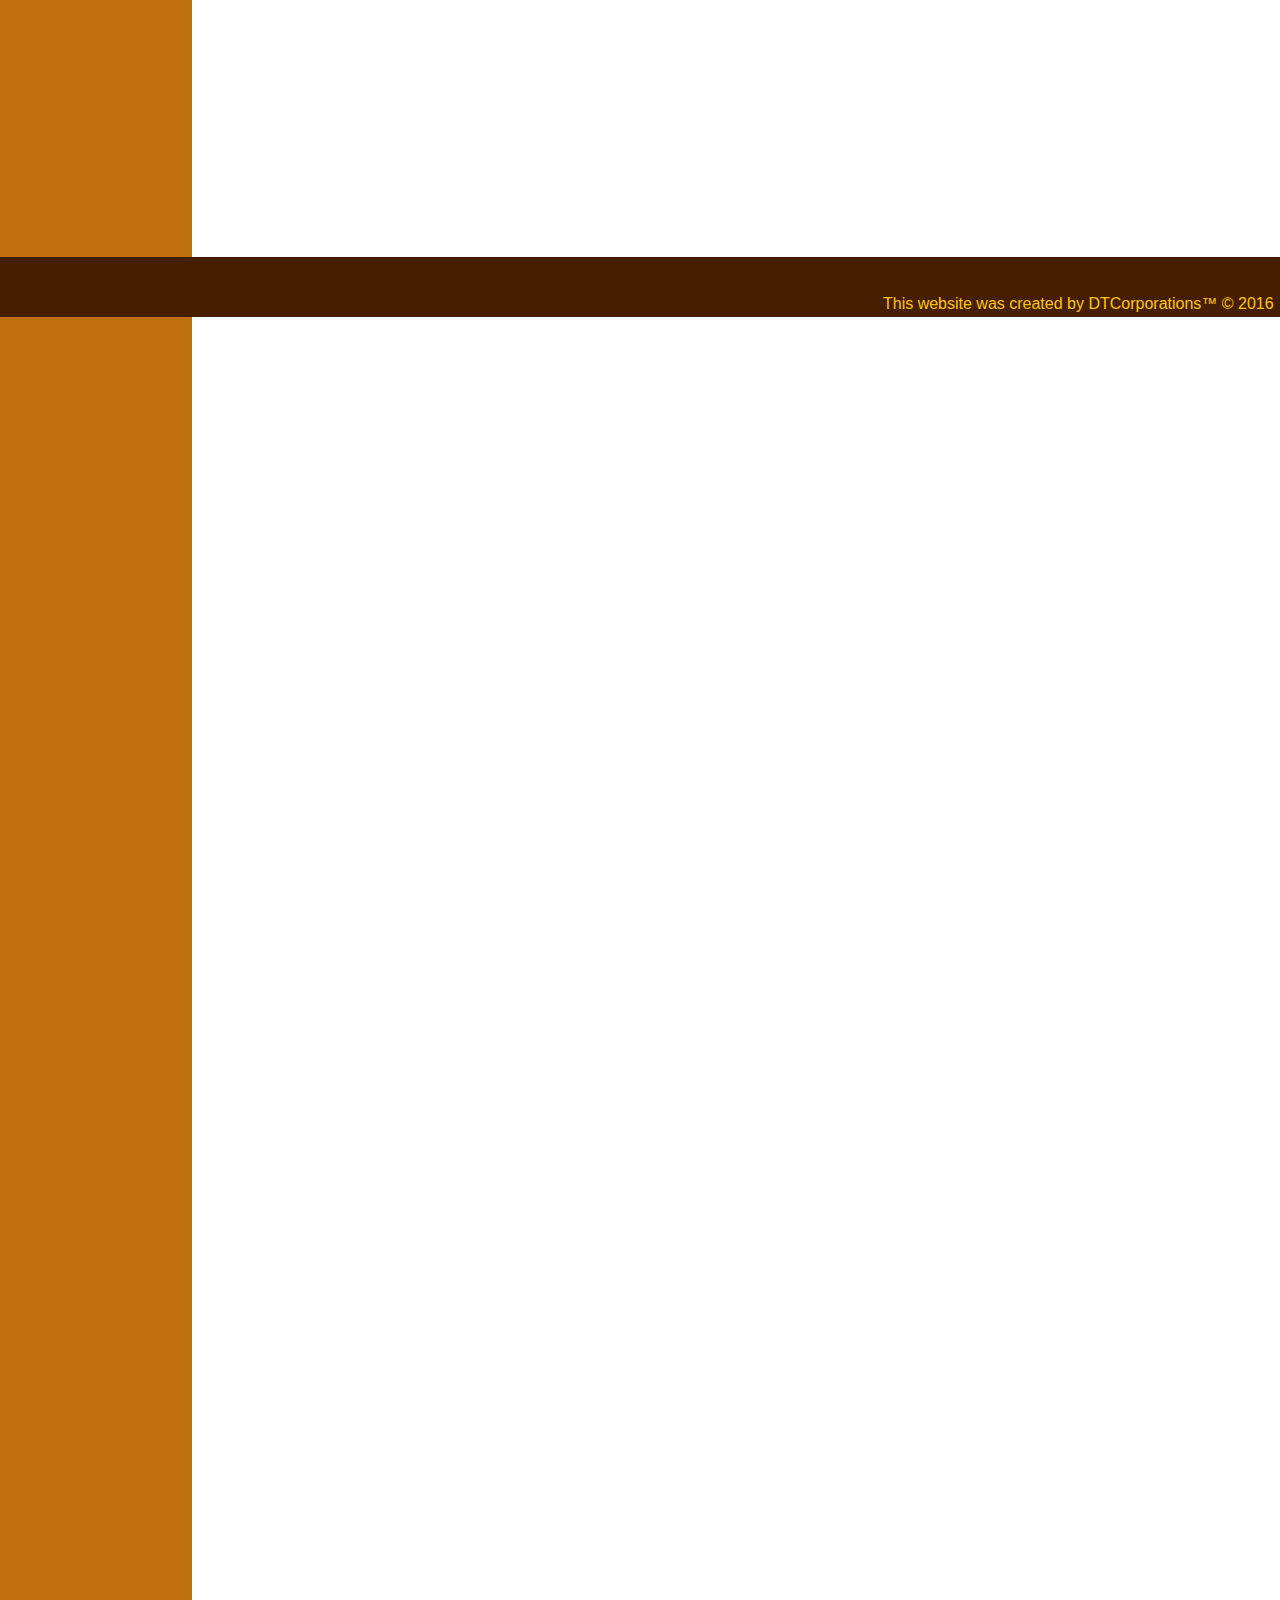
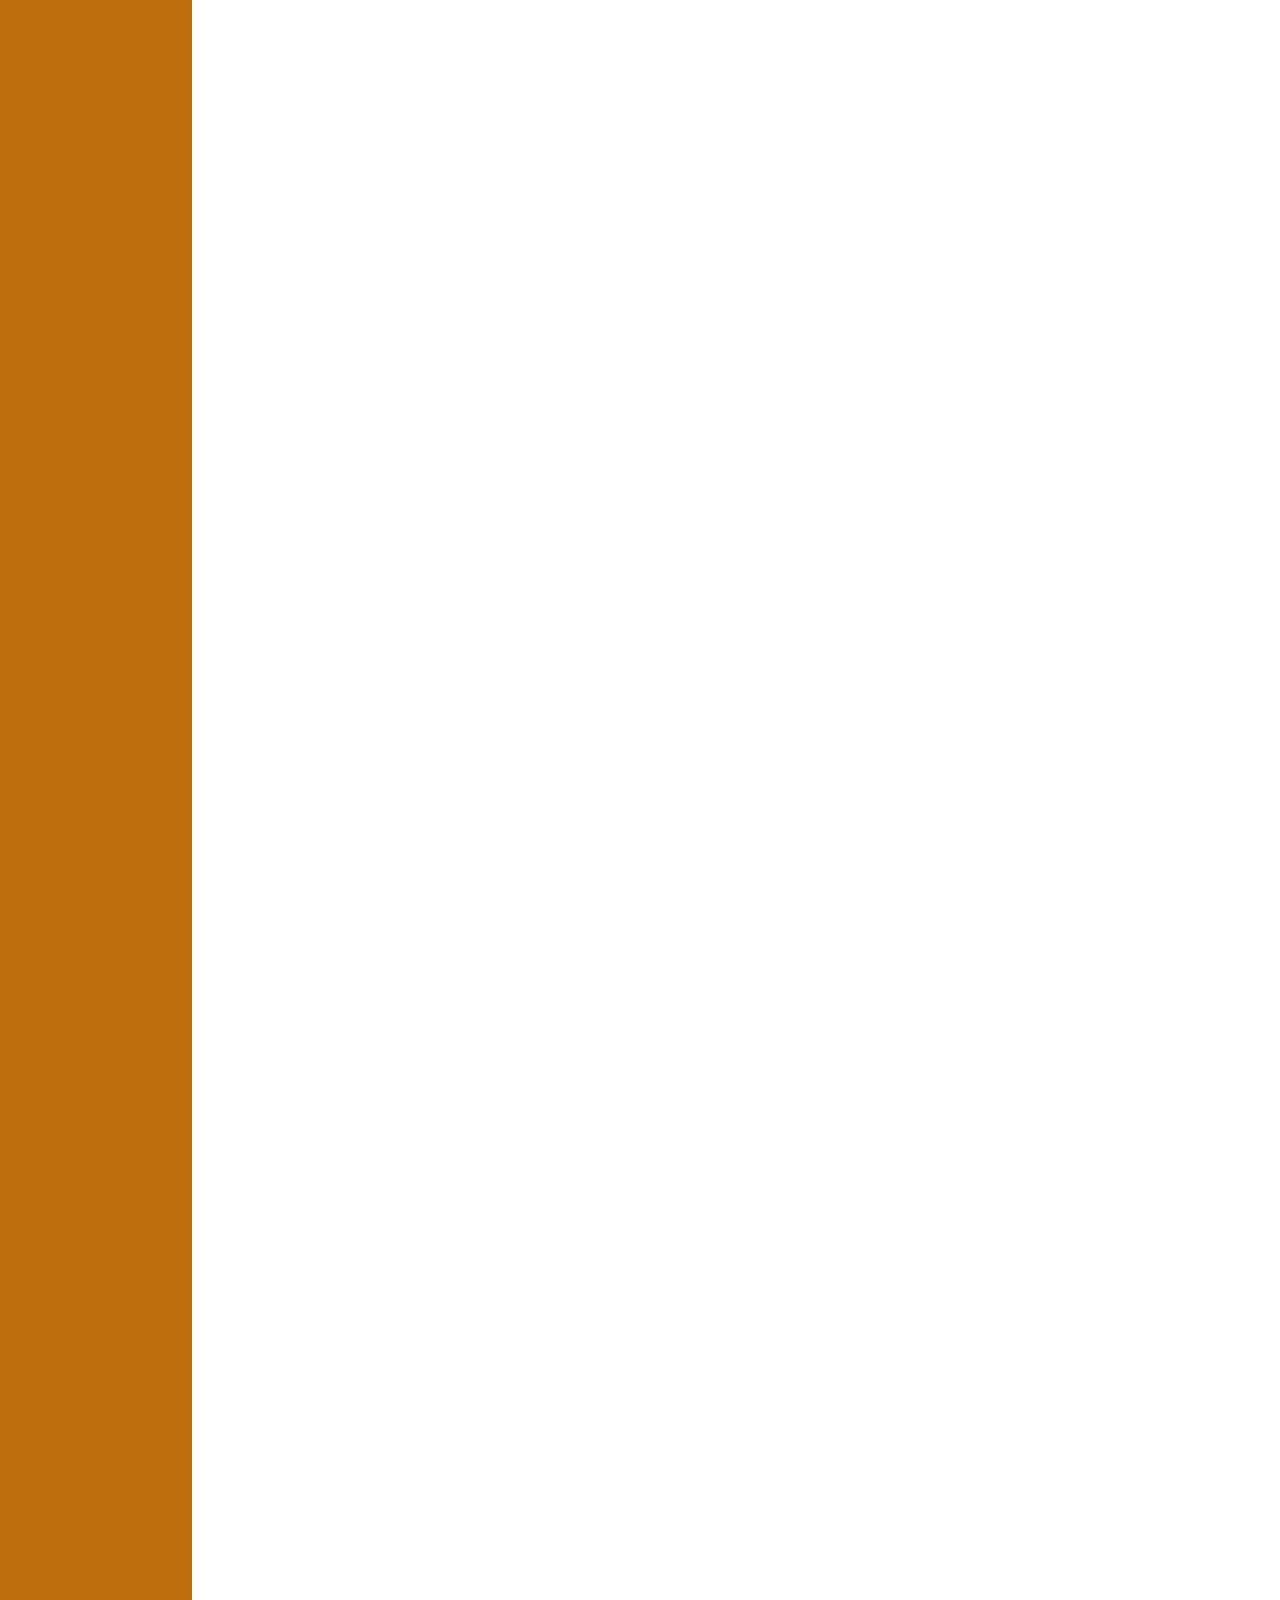
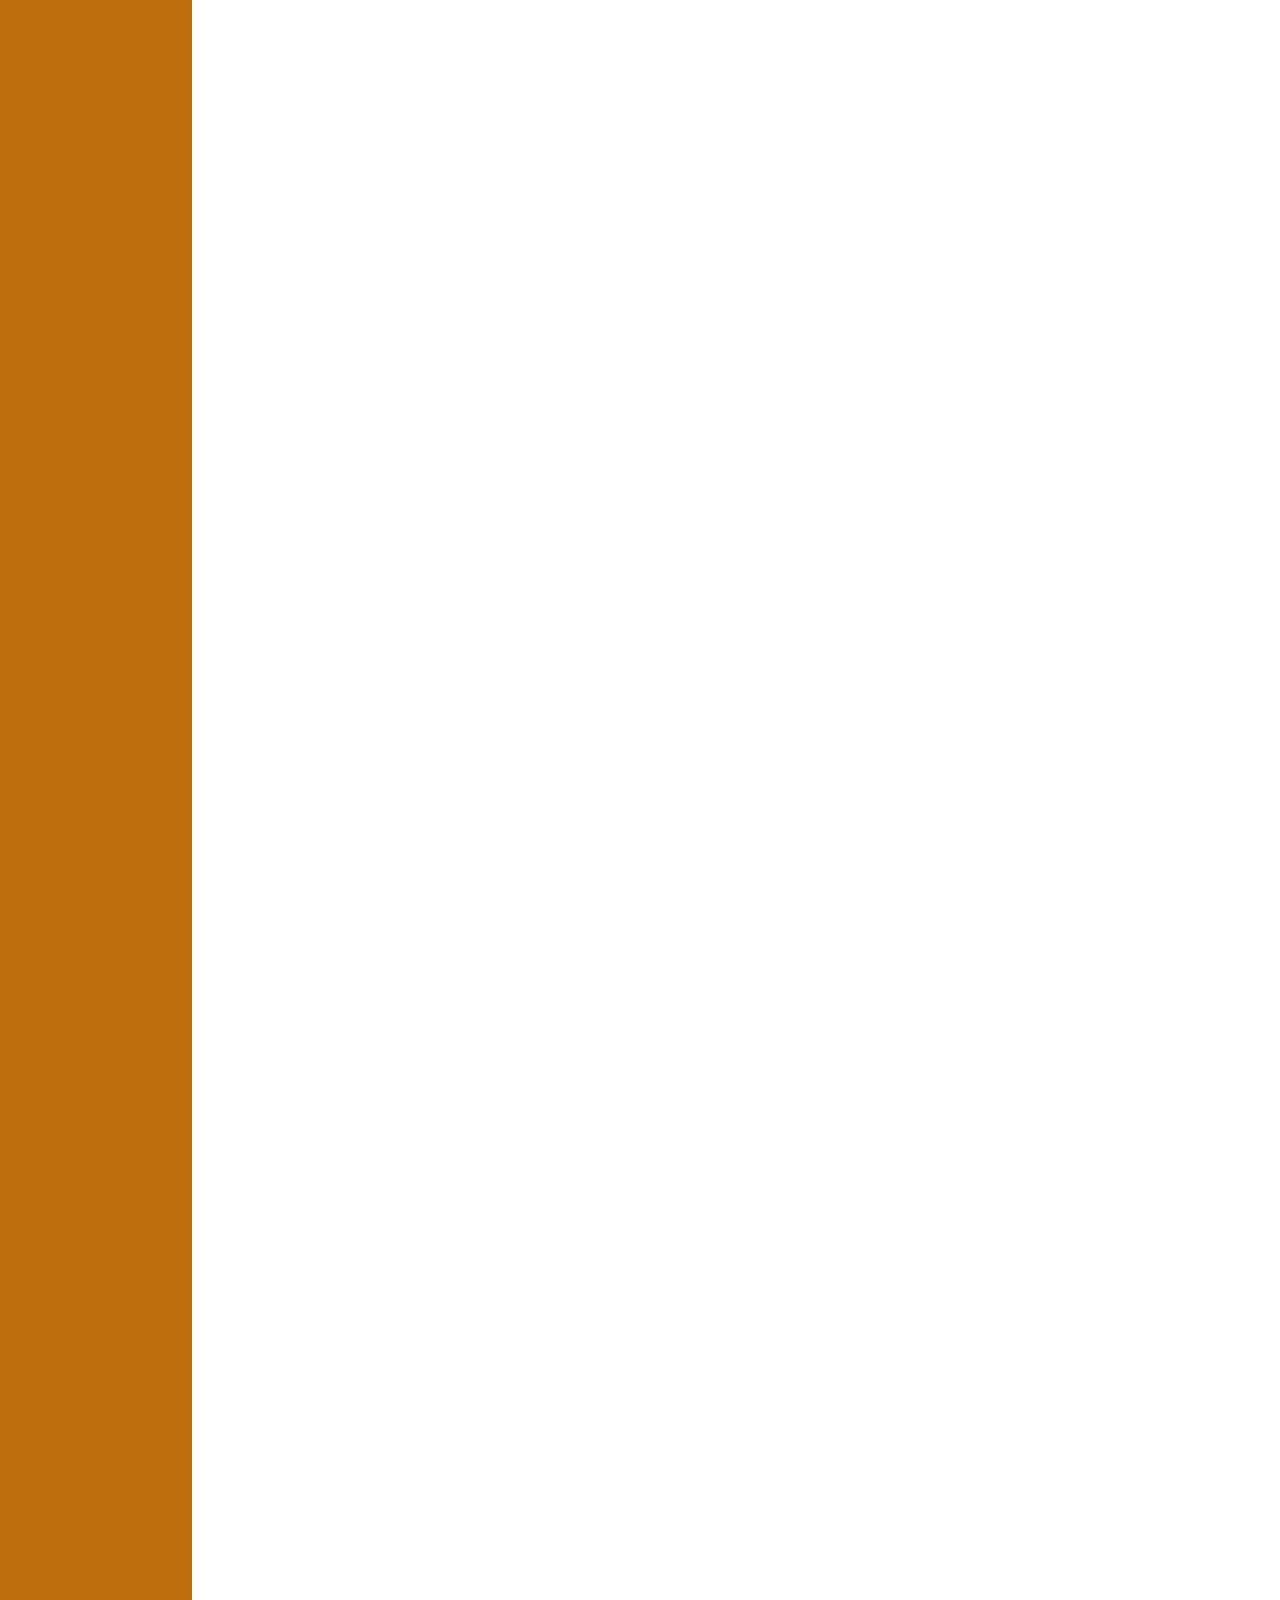
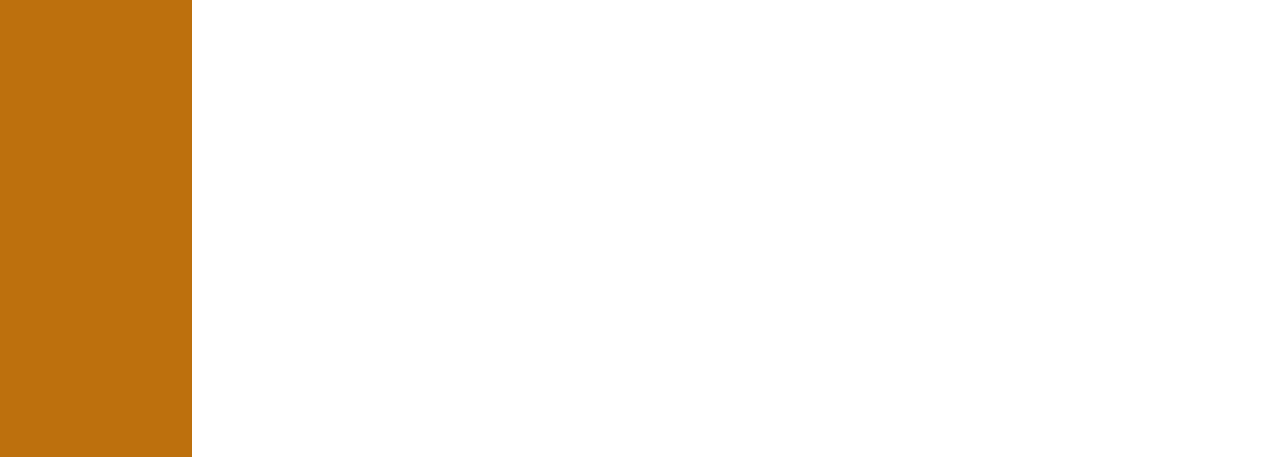
<file: results.html>
<!doctype html>
<html>
	<head>
		<!--
		
		-->
		<meta charset="utf-8">
		<meta name="viewport" content="width=device-width, initial-scale=1.0">
		<title>Silent Library - Main Music</title>
		<link rel="icon" href="favicon.png" />
		<link rel="stylesheet" href="styles.css">
		<script src="https://ajax.googleapis.com/ajax/libs/jquery/3.1.1/jquery.min.js"></script>
	</head>
	<body>
		<header>
			<img src="Final%20banner.jpg"  id="banner" alt="A Really Nice Looking Banner">
		</header>
		<nav>
			<ul>
				<li><a href="index.html">Home</a></li>
				<li class="dropdown">
					<a class="dropbtn" href="music.html">Music</a>
					<div class="dropdown-content">
						<a href="classical.html">Classical</a>
						<a href="english.html">English</a>
						<a href="anime.html">Anime</a>
					</div>
				</li>
				<li id="navabout"><a href="about.html">About</a></li>
			</ul>
		</nav>
		<aside>
			<ul id="sidebar">
				<li><a href="classical.html">Classical</a></li>
				<li><a href="english.html">English</a></li>
				<li><a href="anime.html">Anime</a></li>
			</ul>
		</aside>
		<a href="#"><img alt="Up arrow" class="arrow" src="arrow.jpg"></a>
		<section>
		<button id="pushmenu" onClick="openNav();">&#9776; Menu</button>
			<p>
				You entered the following data:
			</p>
			<script>
				var formData = location.search;
				formData = formData.substring(1, formData.length);
				while (formData.indexOf("+") !== -1) {
					formData = formData.replace("+", " ");
				}
				formData = decodeURIComponent(formData);
				var formArray = formData.split("&");
				for (var i = 0; i < formArray.length; i = i + 1) {
					document.write("<p>" + formArray[i] + "</p>");
				}
			</script>
		</section>
	</body>
	<footer id="credits">
			<p>This website was created by DTCorporations&#8482; &#169; 2016</p>
	</footer>
	<script>
			var acc = document.getElementsByClassName("musictitle");
			var n;

			for (n=0;n<acc.length;n++) {
				acc[n].onclick = function(){
					this.classList.toggle("active");
					var description = this.nextElementSibling;
					if (description.style.maxHeight) {
						description.style.maxHeight = null;
					} else {
						description.style.maxHeight = description.scrollHeight + "px";
					}
				};
			}
		function openNav() {
			document.getElementById("slidebar").style.width = "150px";
		}
		function closeNav() {
			document.getElementById("slidebar").style.width = "0";
		}
		var mq = window.matchMedia( "(min-width: 1230px)" );
			$.fn.scrollBottom = function() { 
				return $(document).height() - this.scrollTop() - this.height(); 
			};
			window.onscroll = function() {myFunction()};
			function myFunction() {
				if (document.body.scrollTop > 100 && mq.matches && $(window).scrollBottom() > 100) {
					$(".arrow").fadeIn()
				} else {
					$(".arrow").fadeOut()
				}
			}
	</script>
</html>
</file>
<file: styles.css>
/*
Banner containing title
*/
*{margin:0; border:0;padding:0;}
*{
	font-family: Arial, "Comic Sans MS", sans-serif;
}
html, body {
	height: 100%;
}
body {
	min-height: 100%;
}
/*The Banner at the top, which contains the title*/
#banner {
	position: static;
	width: 103.3%;
	margin-bottom: -0.3%;
	margin-left: -3.3%;
	overflow: hidden;
}
/*
The Main Navigation Bar, containing the links to the main pages.
*/

#sidebar {
	position: relative;
	top: 0px;
	width: 15%;
	float: left;
	height: 90em;
	
	margin-bottom: -5000px;
	padding-bottom: 5000px;
}
#slidebar {
	display: none;
}

/*Top Navigation Bar - holds the links to the main pages*/

#pushmenu {
	display: none;
}
nav ul {
	list-style-type: none;
	margin: 0;
	padding: 0;
	background-color: #461F00;
	overflow: hidden;
	top: 0%;
	width: 100%;
}
nav li {
	float:left;
	border-right: 1px solid #FFC600;
}
nav li:first-child {
	margin-left: 15%;
	border-left: 1px solid #FFC600;
}
nav li a, .dropbtn{
	display: inline-block;
	color: #FFC600;
	font-weight: bold;
	font-family: Arial," sans-serif";
	padding: 8px 16px;
	text-decoration: none;
}
nav li a:hover, .dropdown:hover .dropbtn {
	background-color: #964B00;
	color: #FFFF00;
}
nav li a.active {
	background-color: #FFC600;
	color: #461F00;
}
li.dropdown {
	display:inline-block;
}
.dropdown-content {
	display: none;
	position: absolute;
	background-color: #28B000;
	min-width: 160px;
	z-index: 1;
}
.dropdown-content a {
	color: #FFFFFF;
	padding: 12px 16px;
	text-decoration: none;
	display: block;
	text-align: left;
}
.dropdown-content a:hover {background-color: #39FB00}

.dropdown:hover .dropdown-content {
	display: block;
}

/*Section - holds main text*/

section {
	text-align: center;
	width: 84%;
	margin-left: 15%;
}
section h2 {
	padding: 0.5em 0.5em 0;
}
h2 {
	padding: 0.5%;
}
section p {
	padding: 1em;
}

/*Sidebar Navigation*/

aside ul {
	list-style-type: none;
	background-color: #BD700D;
	margin: 0;
	padding: 0;
	width: 15%;
	height: 30em;
	overflow: hidden;
}
aside li a{
	display: block;
	color: #001DFF;
	font-family: Arial," sans-serif";
	padding: 8px 16px;
	text-decoration: none;
	font-weight: bold;
	text-align: center;
	border-bottom: 1px solid #001DFF;
	border-right: 1px solid #001DFF;
}
aside li a:hover {
	background-color: #087900;
	color: #FFFD00;
}
aside li a.active {
	background-color: #FF0004;
	color: #74FF4B;
}



.arrow {
	position: fixed;
	opacity: 0.2;
	margin: 7% 0 0 73%;
	z-index: 1;
	display: none;
}
.arrow:hover {
	opacity: 0.7;
}



/*Footer - contains credits*/

footer {
	bottom: 0;
	width: 99.5%;
	position: relative;
	clear: left;
	background-color: #461F00;
	z-index: 1;
	color: #FFC600;
	text-align: right;
	padding: 3% 0.5% 0.3% 0%;
}


/*Profile picture for About page*/

#profile {
	width: 14.2%;
	float: left;
	margin: 1%
}

/*Drawings - affect the drawing box and the header and text inside*/

#drawing {
	clear: left;
	width: 95%;
	min-height: 300px;
	margin: 5%;
}
.draw {
	position: relative;
	display: inline-block;
	max-height: 300px;
}
#drawing p {
	padding: 0.5%;
}

/*Music - contains elements in a music review*/

.allmusic {
	position: relative;
	width: 85%;
	height: auto;
	display: table;
}
table {
	border: 1px solid #000000;
}
#table1 {
	display: table;
	float: left;
	width: 40%;
	margin-left: 2%;
}
#table2 {
	display: table;
	float: right;
	width: 40%;
	margin-right: 2%;
}
.music {
	display: table-row;
	width: 40%;
	border: 1px solid #000000;
	vertical-align: top;
}
button.musictitle {
	min-height: 75px;
	height: 12%;
	width: 100%;
	background-color: #FF0000;
	cursor: pointer;
	transition: 0.4s;
	border: 1px solid #000000;
}
button.musictitle h2 {
	width: 99%;
	text-align: center;
	vertical-align: middle;
	color: #FFD700;
}
button.musictitle.active, button.musictitle:hover {
	background-color: #AA3300;
}
button.musictitle:after {
	content: "\002B";
	color: #FDD700;
}
button.musictitle.active:after {
	content: "\2212";
}
div.description {
	background-color: #F8ECC2;
	border: 1px solid #000000;
	border-top: none;
	max-height: 0;
	overflow: hidden;
	transition: max-height 0.2s ease-out;
}

.music p {
	padding: 1em;
	height: 65%;
}

.sky{
	margin-top: 5%;
}
.star1{
	position: static;
	bottom: 0;
	width: 17%;
	padding: 1% 1% 1% 1%;
}
.star2 {
	position: static;
	bottom: 0;
	left: 20%;
	width: 17%;
	padding: 1%;
}
.star3 {
	position: static;
	bottom: 0;
	left: 40%;
	width: 17%;
	padding: 1%;
}
.star4 {
	position: static;
	bottom: 0;
	left: 60%;
	width: 17%;
	padding: 1%;
}
.star5 {
	position: static;
	bottom: 0;
	left: 80%;
	width: 17%;
	padding: 1%;
}

/*Feedback - form that sends an email to the client's website when somebody submits a suggestion.*/


#suggestion {
	margin-left: 17%;
	background-color: #E4F8F9;
	padding: 2%;
	width: 45%;
	box-sizing: border-box;
	border-radius: 2%;
	display: table;
}
#suggestion p {
	margin-bottom: 3%;
}
#suggestion select {
	border: 1px solid #000000;
}
#suggestion input, textarea {
	padding: 2px;
	margin: 1%;
	border-radius: 3px;
	border: 1px solid #CCCCCC;
	display: table-cell;
}
#suggestion input:focus, textarea:focus, select:focus {
	border: 1px solid #ADD8E6;
}
#submit {
	font-size: 15px;
	width: 70px;
	height: 30px;
	border-radius: 0px;
}

@media screen and (max-width: 800px) {
	#container {
		overflow: hidden;
		width: 100%;
		backface-visibility: hidden;
	}
	#table1 {
		float: none;
		width: 100%;
		margin: 0;
	}
	#table2 {
		float: none;
		width: 100%;
		margin: 0;
	}
	nav {
		display: none;
	}
	#sidebar {
		display: none;
	}
	.allmusic {
		width: 100%;
	}
	section {
		width: 100%;
		margin-left: 0;
	}
	#slidebar {
		position: absolute;
		display: block;
		float: left;
		margin: 0px;
		overflow-y: auto;
		height: 100%;
		width: 0px;
		background-color: #492400;
		text-decoration: none;
		z-index: 2;
	}
	#slidebar a {
		text-decoration: none;
		cursor: pointer;
	}
	#slidebar dl {
		position: relative;
		top: 30px;
		border-top: 1px solid #FFB600
	}
	#slidebar dt {
		display: block;
		color: #FFB600;
		font-family: Arial," sans-serif";
		padding: 8px 16px;
		text-decoration: none;
		font-weight: bold;
		text-align: center;
		border-bottom: 1px solid #FFB600;
		border-right: 1px solid #FFB600;
	}
	#slidebar dd {
		display: block;
		color: #FFB600;
		font-family: Arial," sans-serif";
		padding: 8px 16px;
		text-decoration: none;
		font-weight: bold;
		text-align: center;
		border-bottom: 1px solid #FFB600;
		border-right: 1px solid #FFB600;
	}
	#mainbody {
		overflow-x: hidden;
		width: 100%;
	}
	#pushmenu {
		height: 30px;
		width: 80px;
		margin-top: 10px;
		margin-left: 83%;
		position: absolute;
		display: block;
		border-radius: 5px;
		color: #FFFFFF;
		font-size: 16px;
		font-weight: bold;
		background-color: #009BFF;
		cursor: pointer;
	}
	#closebtn {
		color: #FFB600;
		position: absolute;
		top: 0;
		right: 5px;
		font-size: 30px;
		text-decoration: none;
		cursor: pointer;
	}
}
</file>
